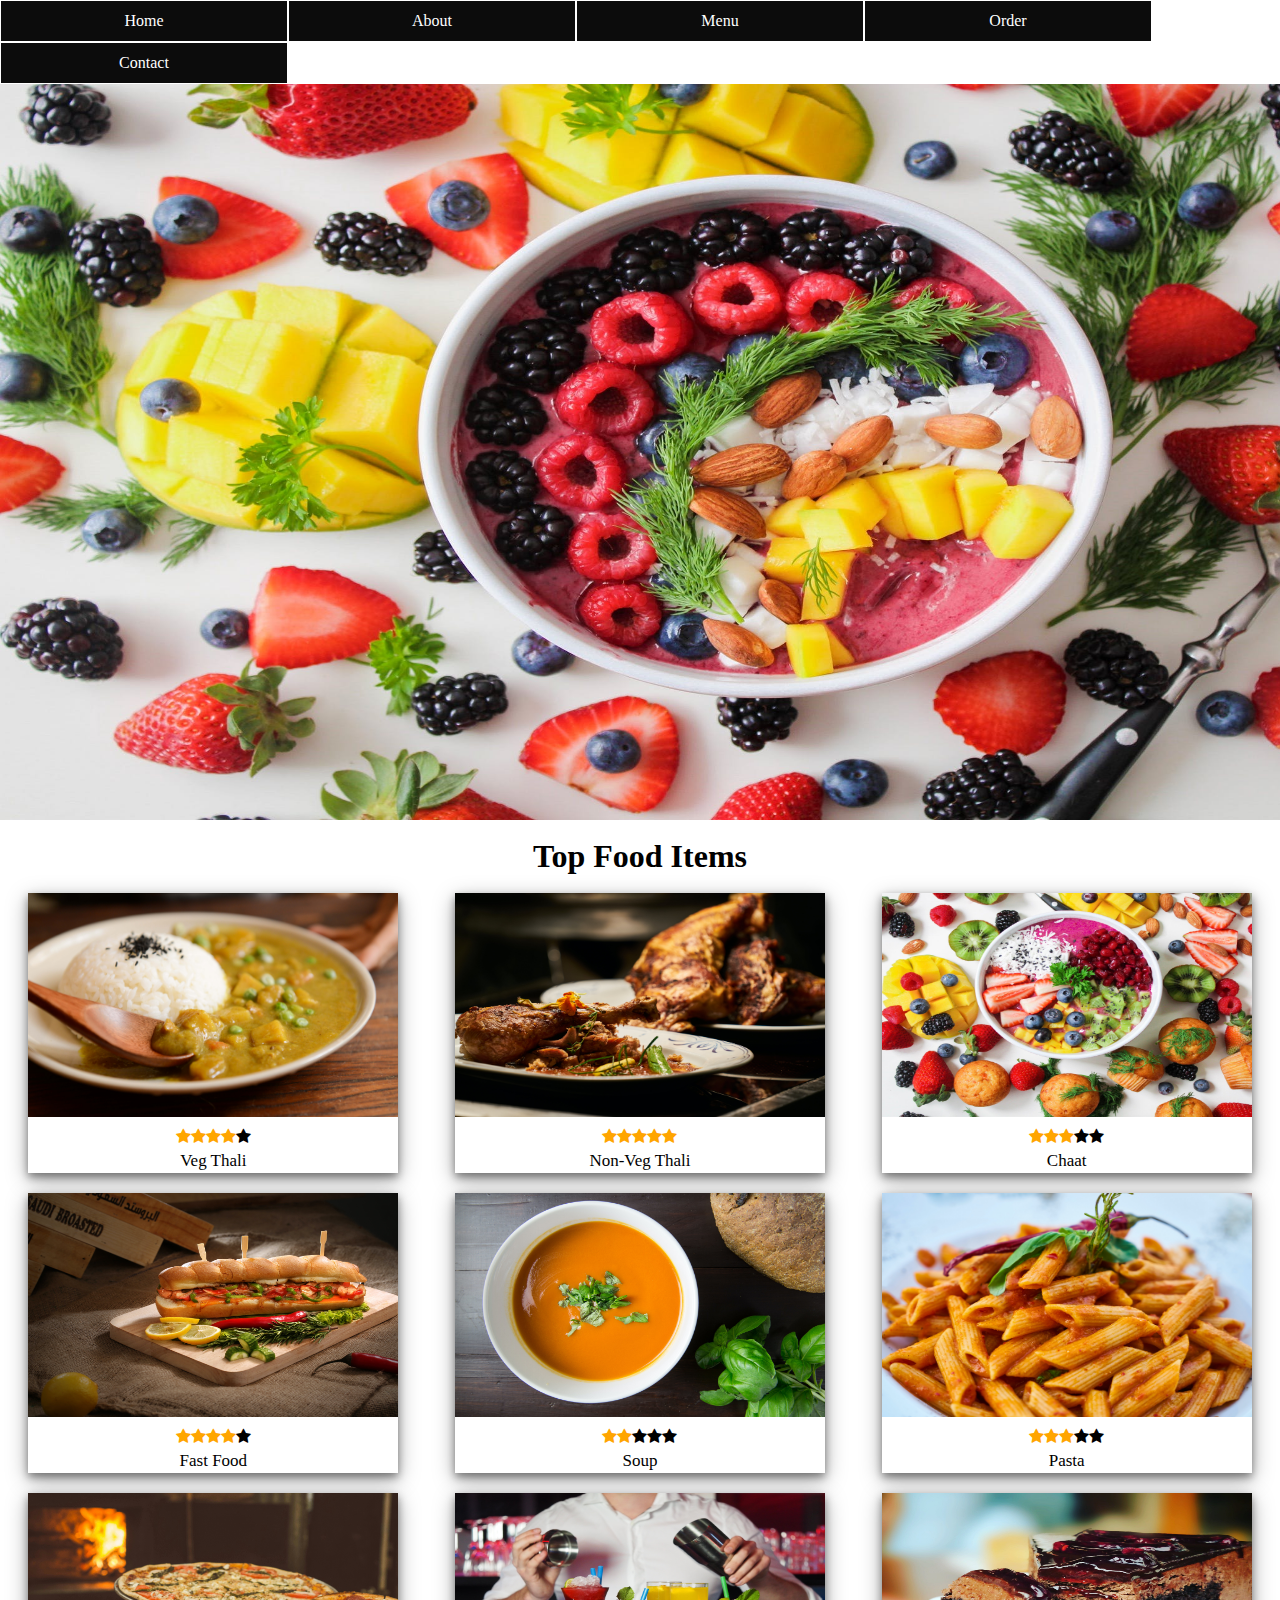
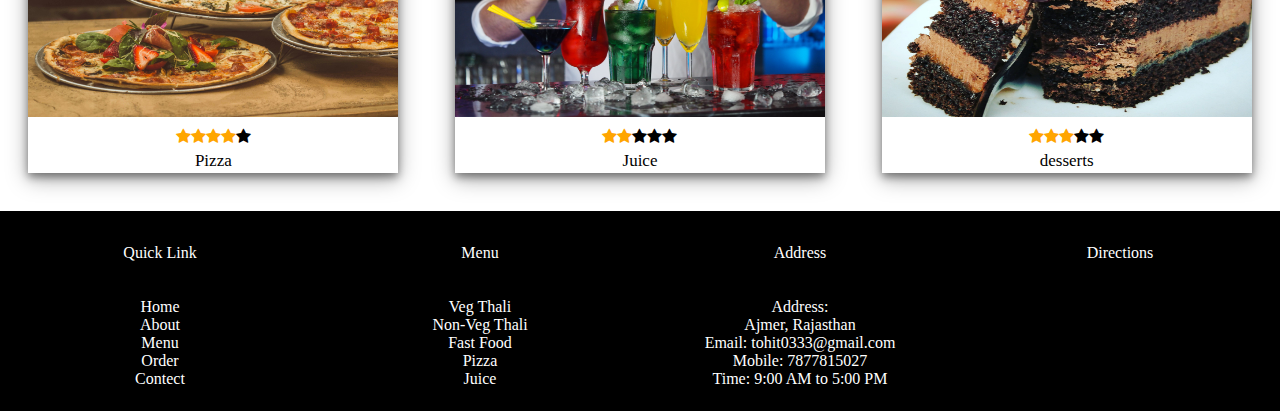
<file: index.html>
<!DOCTYPE html>
<html lang="en">
<head>
    <meta charset="UTF-8">
    <meta name="viewport" content="width=device-width, initial-scale=1.0">
    <title>Flavor Haven Restaurant</title>
    <link rel="stylesheet" type="text/css" href="nav.css">
    <link rel="stylesheet" type="text/css" href="slider.css">
    <link rel="stylesheet" type="text/css" href="top_cat.css">
    <link rel="stylesheet" type="text/css" href="footer.css">
    <link rel="stylesheet" href="https://cdnjs.cloudflare.com/ajax/libs/font-awesome/4.7.0/css/font-awesome.min.css">
    <link rel="icon" href="hoppang.png">

    <script>
        window.onload=function()
        {
            document.getElementById('loader').style.display="none";
            document.getElementById('content').style.display="block";
        }
    </script>
    
    <style>
        #loader{
            border:0px solid red;
            position: absolute;
            margin:auto;
            top: 0;
            bottom: 0;
            left: 0;
            right: 0;
            width: 600px;
            height: 600px;
        }
        #loader img{
            width: 700px;
        }
        #content{
            display: none;
        }
    </style>
</head>
<body>
    <div id="loader">
        <img src="The Salad.gif" alt="">
    </div>

    <div id="content">
<!--code for nav bar-->
    <div id="menu">
        <ul>
            <li><a href="index.html">Home</a></li>
            <li><a href="about.html">About</a></li>
            <li><a href="#">Menu</a>
            <ul>
                <li><a href="vegthali.html">Veg Thali</a></li>
                <li><a href="non-veg.html">Non-Veg Thali</a></li>
                <li><a href="chaat.html">Chaat</a></li>
                <li><a href="fast.html">Fast Food</a></li>
                <li><a href="soup.html">Soup</a></li>
                <li><a href="pasta.html">Pasta</a></li>
            </ul></li>
            <li><a href="order.html">Order</a></li>
            <li><a href="contact.html">Contact</a></li>
        </ul>
    </div>
    <!--code end of nav bar-->

    <!--code for slider-->
    <div id="outerbox">
<div id="sliderbox">
    <img src="4.jpg" alt="no" height="736px" width="1438px">
    <img src="2.jpg" alt="no" height="736px" width="1438px">
    <img src="3.jpg" alt="no" height="736px" width="1438px">
    <img src="1.jpg" alt="no" height="736px" width="1438px">
</div>
    </div>
    <!--code end of slider-->
    <br>
    <h1 align="center">Top Food Items</h1>
    <br>

     <!--code for top cat-->
     <div class="top_cat">
        <div class="top_cat_pro"><img src="7.jpg" alt="">
            <div class="starr">
            <span class="fa fa-star checked"></span>
            <span class="fa fa-star checked"></span>
            <span class="fa fa-star checked"></span>
            <span class="fa fa-star checked"></span>
            <span class="fa fa-star"></span>
        </div>
        <div class="title">
            <p>Veg Thali</p>
        </div>
        </div>
        <div class="top_cat_pro"><img src="6.jpg" alt="">
            <div class="starr">
                <span class="fa fa-star checked"></span>
                <span class="fa fa-star checked"></span>
                <span class="fa fa-star checked"></span>
                <span class="fa fa-star checked"></span>
                <span class="fa fa-star checked"></span>
            </div>
            <div class="title">
                <p>Non-Veg Thali</p>
            </div>
        </div>
        <div class="top_cat_pro"><img src="5.jpg" alt="">
            <div class="starr">
                <span class="fa fa-star checked"></span>
                <span class="fa fa-star checked"></span>
                <span class="fa fa-star checked"></span>
                <span class="fa fa-star"></span>
                <span class="fa fa-star"></span>
            </div>
            <div class="title">
                <p>Chaat</p>
            </div>
        </div>
     </div>

     <div class="top_cat">
        <div class="top_cat_pro"><img src="8.jpg" alt="">
            <div class="starr">
                <span class="fa fa-star checked"></span>
                <span class="fa fa-star checked"></span>
                <span class="fa fa-star checked"></span>
                <span class="fa fa-star checked"></span>
                <span class="fa fa-star"></span>
            </div>
            <div class="title">
                <p>Fast Food</p>
            </div>
        </div>
        <div class="top_cat_pro"><img src="9.jpg" alt="">
            <div class="starr">
                <span class="fa fa-star checked"></span>
                <span class="fa fa-star checked"></span>
                <span class="fa fa-star"></span>
                <span class="fa fa-star"></span>
                <span class="fa fa-star"></span>
            </div>
            <div class="title">
                <p>Soup</p>
            </div>
        </div>
        <div class="top_cat_pro"><img src="10.jpg" alt="">
            <div class="starr">
                <span class="fa fa-star checked"></span>
                <span class="fa fa-star checked"></span>
                <span class="fa fa-star checked"></span>
                <span class="fa fa-star"></span>
                <span class="fa fa-star"></span>
            </div>
            <div class="title">
                <p>Pasta</p>
            </div>
        </div>
     </div>
     <div class="top_cat">
        <div class="top_cat_pro"><img src="11.jpg" alt="">
            <div class="starr">
                <span class="fa fa-star checked"></span>
                <span class="fa fa-star checked"></span>
                <span class="fa fa-star checked"></span>
                <span class="fa fa-star checked"></span>
                <span class="fa fa-star"></span>
            </div>
            <div class="title">
                <p>Pizza</p>
            </div>
        </div>
        <div class="top_cat_pro"><img src="12.jpg" alt="">
            <div class="starr">
                <span class="fa fa-star checked"></span>
                <span class="fa fa-star checked"></span>
                <span class="fa fa-star"></span>
                <span class="fa fa-star"></span>
                <span class="fa fa-star"></span>
            </div>
            <div class="title">
                <p>Juice</p>
            </div>
        </div>
        <div class="top_cat_pro"><img src="13.jpg" alt="">
            <div class="starr">
                <span class="fa fa-star checked"></span>
                <span class="fa fa-star checked"></span>
                <span class="fa fa-star checked"></span>
                <span class="fa fa-star"></span>
                <span class="fa fa-star"></span>
            </div>
            <div class="title">
                <p>desserts</p>
            </div>
        </div>
     </div>
     
      <!--code end of top cat-->
<br>
      <!--code for footer-->
      <div class="footer">
<div class="footerb">
    <br>Quick Link</br>
    <br><br>
    Home <br>
    About <br>
    Menu  <br>
    Order <br>
    Contect <br>
</div>
<div class="footerb">
    <br>Menu</br>
    <br><br>
    Veg Thali <br>
    Non-Veg Thali <br>
    Fast Food  <br>
    Pizza <br>
    Juice <br>
</div>
<div class="footerb">
    <br>Address</br>
    <br><br>
    Address: <br>
    Ajmer, Rajasthan <br>
    Email: tohit0333@gmail.com  <br>
    Mobile: 7877815027 <br>
    Time: 9:00 AM to 5:00 PM <br>
</div>
<div class="footerb">
    <br>Directions</br>
    <br>
    <iframe src="https://www.google.com/maps/embed?pb=!1m18!1m12!1m3!1d57159.85309559326!2d74.59182155144497!3d26.439903449225415!2m3!1f0!2f0!3f0!3m2!1i1024!2i768!4f13.1!3m3!1m2!1s0x396be72ad27bfc13%3A0xb68387500a66a463!2sAjmer%20Lake!5e0!3m2!1sen!2sin!4v1704676545772!5m2!1sen!2sin" width="100%" height="120px" style="border:0;" allowfullscreen="" loading="lazy" referrerpolicy="no-referrer-when-downgrade"></iframe>
</div>
      </div>
      <!--code end of footer-->
    </div>
</body>
</html>
</file>
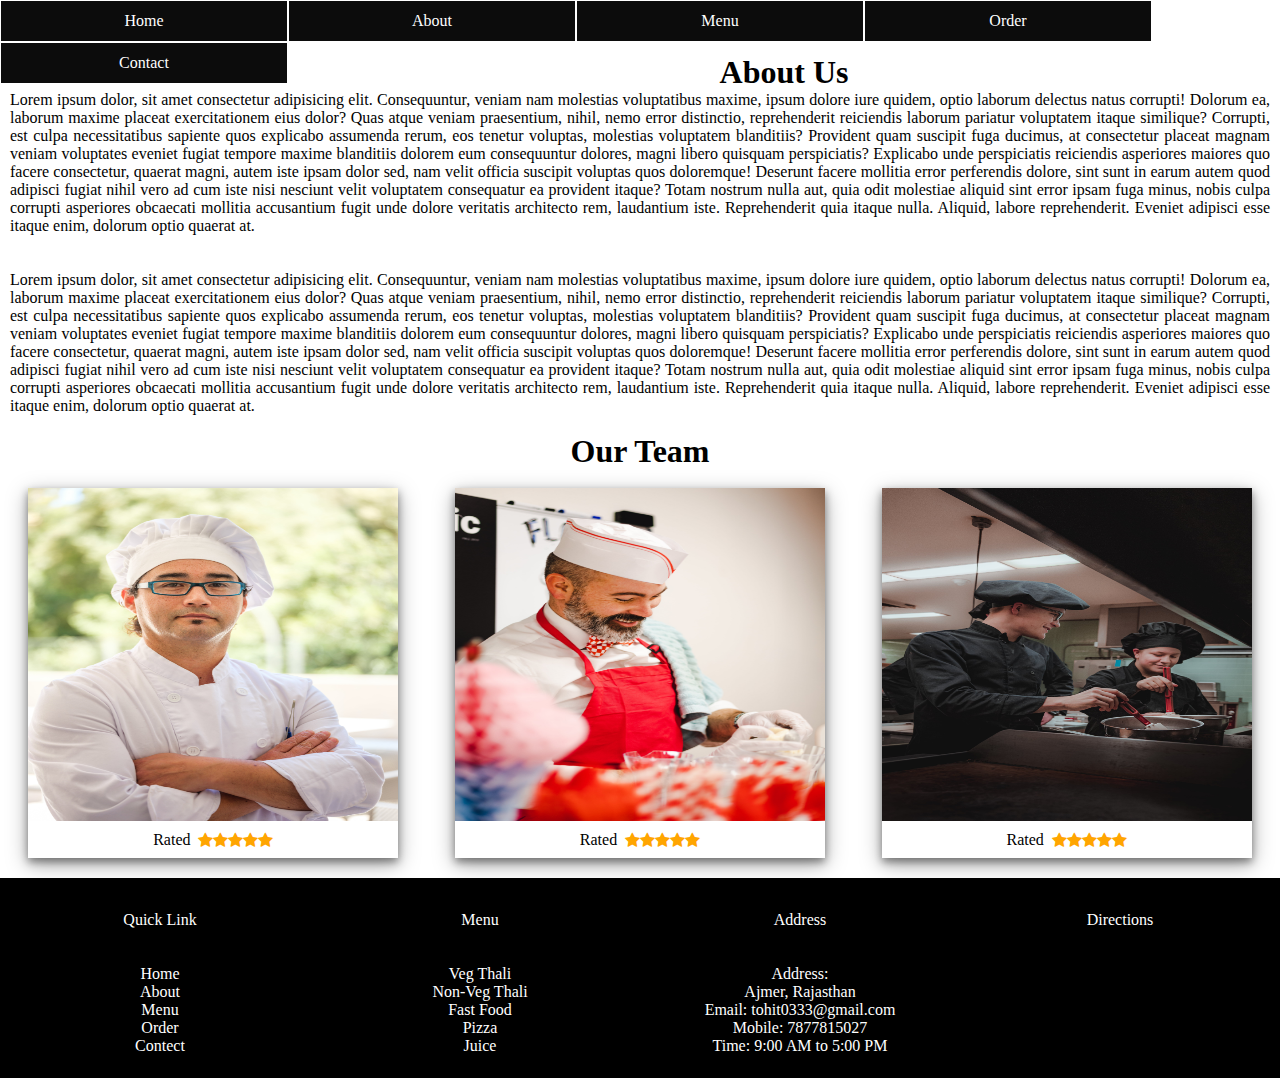
<file: about.html>
<!DOCTYPE html>
<html lang="en">
<head>
    <meta charset="UTF-8">
    <meta name="viewport" content="width=device-width, initial-scale=1.0">
    <title>Flavor Haven Restaurant</title>
    <link rel="stylesheet" type="text/css" href="nav.css">
    <link rel="stylesheet" type="text/css" href="footer.css">
    <link rel="stylesheet" type="text/css" href="about.css">
    <link rel="stylesheet" href="https://cdnjs.cloudflare.com/ajax/libs/font-awesome/4.7.0/css/font-awesome.min.css">
    <link rel="icon" href="hoppang.png">

    <script>
        window.onload=function()
        {
            document.getElementById('loader').style.display="none";
            document.getElementById('content').style.display="block";
        }
    </script>
    <style>
        #loader{
            border:0px solid red;
            position: absolute;
            margin:auto;
            top: 0;
            bottom: 0;
            left: 0;
            right: 0;
            width: 600px;
            height: 600px;
        }
        #loader img{
            width: 700px;
        }
        #content{
            display: none;
        }
    </style>
</head>
<body>
    <div id="loader">
        <img src="The Salad.gif" alt="">
    </div>

    <div id="content">
<!--code for nav bar-->
    <div id="menu">
        <ul>
            <li><a href="index.html">Home</a></li>
            <li><a href="about.html">About</a></li>
            <li><a href="#">Menu</a>
            <ul>
                <li><a href="vegthali.html">Veg Thali</a></li>
                <li><a href="non-veg.html">Non-Veg Thali</a></li>
                <li><a href="chaat.html">Chaat</a></li>
                <li><a href="fast.html">Fast Food</a></li>
                <li><a href="soup.html">Soup</a></li>
                <li><a href="pasta.html">Pasta</a></li>
            </ul></li>
            <li><a href="order.html">Order</a></li>
            <li><a href="contact.html">Contact</a></li>
        </ul>
    </div>
    <!--code end of nav bar-->
<br>
<br>
<br>
    <h1 align="center">About Us</h1>
    <p>Lorem ipsum dolor, sit amet consectetur adipisicing elit. Consequuntur, veniam nam molestias voluptatibus maxime, ipsum dolore iure quidem, optio laborum delectus natus corrupti! Dolorum ea, laborum maxime placeat exercitationem eius dolor? Quas atque veniam praesentium, nihil, nemo error distinctio, reprehenderit reiciendis laborum pariatur voluptatem itaque similique? Corrupti, est culpa necessitatibus sapiente quos explicabo assumenda rerum, eos tenetur voluptas, molestias voluptatem blanditiis? Provident quam suscipit fuga ducimus, at consectetur placeat magnam veniam voluptates eveniet fugiat tempore maxime blanditiis dolorem eum consequuntur dolores, magni libero quisquam perspiciatis? Explicabo unde perspiciatis reiciendis asperiores maiores quo facere consectetur, quaerat magni, autem iste ipsam dolor sed, nam velit officia suscipit voluptas quos doloremque! Deserunt facere mollitia error perferendis dolore, sint sunt in earum autem quod adipisci fugiat nihil vero ad cum iste nisi nesciunt velit voluptatem consequatur ea provident itaque? Totam nostrum nulla aut, quia odit molestiae aliquid sint error ipsam fuga minus, nobis culpa corrupti asperiores obcaecati mollitia accusantium fugit unde dolore veritatis architecto rem, laudantium iste. Reprehenderit quia itaque nulla. Aliquid, labore reprehenderit. Eveniet adipisci esse itaque enim, dolorum optio quaerat at.</p>
    <br>
    <br>
    <p>Lorem ipsum dolor, sit amet consectetur adipisicing elit. Consequuntur, veniam nam molestias voluptatibus maxime, ipsum dolore iure quidem, optio laborum delectus natus corrupti! Dolorum ea, laborum maxime placeat exercitationem eius dolor? Quas atque veniam praesentium, nihil, nemo error distinctio, reprehenderit reiciendis laborum pariatur voluptatem itaque similique? Corrupti, est culpa necessitatibus sapiente quos explicabo assumenda rerum, eos tenetur voluptas, molestias voluptatem blanditiis? Provident quam suscipit fuga ducimus, at consectetur placeat magnam veniam voluptates eveniet fugiat tempore maxime blanditiis dolorem eum consequuntur dolores, magni libero quisquam perspiciatis? Explicabo unde perspiciatis reiciendis asperiores maiores quo facere consectetur, quaerat magni, autem iste ipsam dolor sed, nam velit officia suscipit voluptas quos doloremque! Deserunt facere mollitia error perferendis dolore, sint sunt in earum autem quod adipisci fugiat nihil vero ad cum iste nisi nesciunt velit voluptatem consequatur ea provident itaque? Totam nostrum nulla aut, quia odit molestiae aliquid sint error ipsam fuga minus, nobis culpa corrupti asperiores obcaecati mollitia accusantium fugit unde dolore veritatis architecto rem, laudantium iste. Reprehenderit quia itaque nulla. Aliquid, labore reprehenderit. Eveniet adipisci esse itaque enim, dolorum optio quaerat at.</p>
    <br>

    <h1 align="center">Our Team</h1>
    <br>
    <div class="top_cat">
        <div class="top_cat_pro"><img src="14.jpg" alt="">
            <div class="starr">
                Rated &nbsp;
            <span class="fa fa-star checked"></span>
            <span class="fa fa-star checked"></span>
            <span class="fa fa-star checked"></span>
            <span class="fa fa-star checked"></span>
            <span class="fa fa-star checked"></span>
        </div>
        </div>
        <div class="top_cat_pro"><img src="15.jpg" alt="">
            <div class="starr">
                Rated &nbsp;
                <span class="fa fa-star checked"></span>
                <span class="fa fa-star checked"></span>
                <span class="fa fa-star checked"></span>
                <span class="fa fa-star checked"></span>
                <span class="fa fa-star checked"></span>
            </div>
        </div>
        <div class="top_cat_pro"><img src="16.jpg" alt="">
            <div class="starr">
                Rated &nbsp;
                <span class="fa fa-star checked"></span>
                <span class="fa fa-star checked"></span>
                <span class="fa fa-star checked"></span>
                <span class="fa fa-star checked"></span>
                <span class="fa fa-star checked"></span>
            </div>
        </div>
     </div>
     <!--code for footer-->
     <div class="footer">
        <div class="footerb">
            <br>Quick Link</br>
            <br><br>
            Home <br>
            About <br>
            Menu  <br>
            Order <br>
            Contect <br>
        </div>
        <div class="footerb">
            <br>Menu</br>
            <br><br>
            Veg Thali <br>
            Non-Veg Thali <br>
            Fast Food  <br>
            Pizza <br>
            Juice <br>
        </div>
        <div class="footerb">
            <br>Address</br>
            <br><br>
            Address: <br>
            Ajmer, Rajasthan <br>
            Email: tohit0333@gmail.com  <br>
            Mobile: 7877815027 <br>
            Time: 9:00 AM to 5:00 PM <br>
        </div>
        <div class="footerb">
            <br>Directions</br>
            <br>
            <iframe src="https://www.google.com/maps/embed?pb=!1m18!1m12!1m3!1d57159.85309559326!2d74.59182155144497!3d26.439903449225415!2m3!1f0!2f0!3f0!3m2!1i1024!2i768!4f13.1!3m3!1m2!1s0x396be72ad27bfc13%3A0xb68387500a66a463!2sAjmer%20Lake!5e0!3m2!1sen!2sin!4v1704676545772!5m2!1sen!2sin" width="100%" height="120px" style="border:0;" allowfullscreen="" loading="lazy" referrerpolicy="no-referrer-when-downgrade"></iframe>
        </div>
              </div>
              <!--code end of footer-->
            </div>
</body>
</html>
</file>
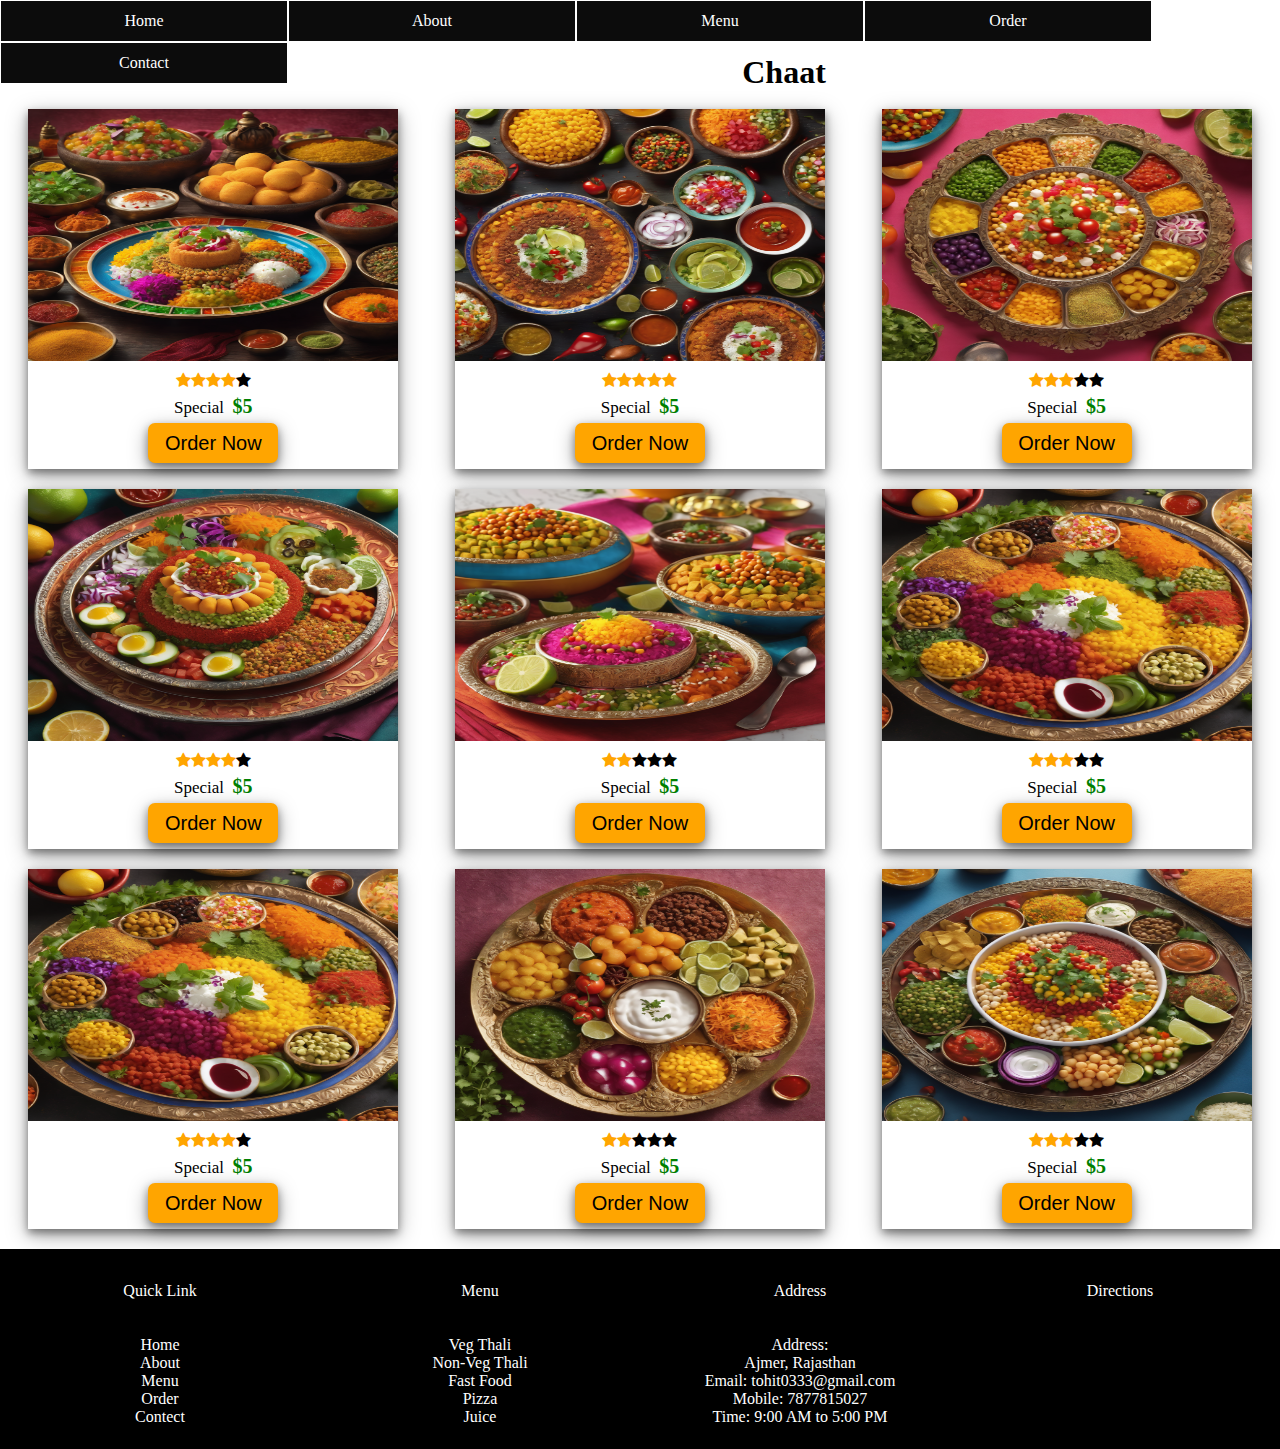
<file: chaat.html>
<!DOCTYPE html>
<html lang="en">
<head>
    <meta charset="UTF-8">
    <meta name="viewport" content="width=device-width, initial-scale=1.0">
    <title>Flavor Haven Restaurant</title>
    <link rel="stylesheet" type="text/css" href="nav.css">
    <link rel="stylesheet" type="text/css" href="footer.css">
    <link rel="stylesheet" type="text/css" href="vegthali.css">
    <link rel="stylesheet" href="https://cdnjs.cloudflare.com/ajax/libs/font-awesome/4.7.0/css/font-awesome.min.css">
    <link rel="icon" href="hoppang.png">

    <script>
        window.onload=function()
        {
            document.getElementById('loader').style.display="none";
            document.getElementById('content').style.display="block";
        }
    </script>
    <style>
        #loader{
            border:0px solid red;
            position: absolute;
            margin:auto;
            top: 0;
            bottom: 0;
            left: 0;
            right: 0;
            width: 600px;
            height: 600px;
        }
        #loader img{
            width: 700px;
        }
        #content{
            display: none;
        }
    </style>
</head>
<body>
    <div id="loader">
        <img src="The Salad.gif" alt="">
    </div>

    <div id="content">
<!--code for nav bar-->
    <div id="menu">
        <ul>
            <li><a href="index.html">Home</a></li>
            <li><a href="about.html">About</a></li>
            <li><a href="#">Menu</a>
            <ul>
                <li><a href="vegthali.html">Veg Thali</a></li>
                <li><a href="non-veg.html">Non-Veg Thali</a></li>
                <li><a href="chaat.html">Chaat</a></li>
                <li><a href="fast.html">Fast Food</a></li>
                <li><a href="soup.html">Soup</a></li>
                <li><a href="pasta.html">Pasta</a></li>
            </ul></li>
            <li><a href="order.html">Order</a></li>
            <li><a href="contact.html">Contact</a></li>
        </ul>
    </div>
    <!--code end of nav bar-->
<br>
<br>
<br>
    <h1 align="center">Chaat</h1>
    <br>
    <div class="top_cat">
        <div class="top_cat_pro"><img src="35.png" alt="">
            <div class="starr">
            <span class="fa fa-star checked"></span>
            <span class="fa fa-star checked"></span>
            <span class="fa fa-star checked"></span>
            <span class="fa fa-star checked"></span>
            <span class="fa fa-star"></span>
        </div>
        <div class="title">
            <p>Special &nbsp;<b>$5</b></p>
        </div>
        <div class="btn">
            <a href="order.html"><input type="button" value="Order Now"></a>
        </div>
        </div>
        <div class="top_cat_pro"><img src="36.png" alt="">
            <div class="starr">
                <span class="fa fa-star checked"></span>
                <span class="fa fa-star checked"></span>
                <span class="fa fa-star checked"></span>
                <span class="fa fa-star checked"></span>
                <span class="fa fa-star checked"></span>
            </div>
            <div class="title">
                <p>Special &nbsp;<b>$5</b></p>
            </div>
            <div class="btn">
                <a href="order.html"><input type="button" value="Order Now"></a>
            </div>
        </div>
        <div class="top_cat_pro"><img src="37.png" alt="">
            <div class="starr">
                <span class="fa fa-star checked"></span>
                <span class="fa fa-star checked"></span>
                <span class="fa fa-star checked"></span>
                <span class="fa fa-star"></span>
                <span class="fa fa-star"></span>
            </div>
            <div class="title">
                <p>Special &nbsp;<b>$5</b></p>
            </div>
            <div class="btn">
                <a href="order.html"><input type="button" value="Order Now"></a>
            </div>
        </div>
     </div>

     <div class="top_cat">
        <div class="top_cat_pro"><img src="38.png" alt="">
            <div class="starr">
                <span class="fa fa-star checked"></span>
                <span class="fa fa-star checked"></span>
                <span class="fa fa-star checked"></span>
                <span class="fa fa-star checked"></span>
                <span class="fa fa-star"></span>
            </div>
            <div class="title">
                <p>Special &nbsp;<b>$5</b></p>
            </div>
            <div class="btn">
                <a href="order.html"><input type="button" value="Order Now"></a>
            </div>
        </div>
        <div class="top_cat_pro"><img src="39.png" alt="">
            <div class="starr">
                <span class="fa fa-star checked"></span>
                <span class="fa fa-star checked"></span>
                <span class="fa fa-star"></span>
                <span class="fa fa-star"></span>
                <span class="fa fa-star"></span>
            </div>
            <div class="title">
                <p>Special &nbsp;<b>$5</b></p>
            </div>
            <div class="btn">
                <a href="order.html"><input type="button" value="Order Now"></a>
            </div>
        </div>
        <div class="top_cat_pro"><img src="40.png" alt="">
            <div class="starr">
                <span class="fa fa-star checked"></span>
                <span class="fa fa-star checked"></span>
                <span class="fa fa-star checked"></span>
                <span class="fa fa-star"></span>
                <span class="fa fa-star"></span>
            </div>
            <div class="title">
                <p>Special &nbsp;<b>$5</b></p>
            </div>
            <div class="btn">
                <a href="order.html"><input type="button" value="Order Now"></a>
            </div>
        </div>
     </div>
     <div class="top_cat">
        <div class="top_cat_pro"><img src="40.png" alt="">
            <div class="starr">
                <span class="fa fa-star checked"></span>
                <span class="fa fa-star checked"></span>
                <span class="fa fa-star checked"></span>
                <span class="fa fa-star checked"></span>
                <span class="fa fa-star"></span>
            </div>
            <div class="title">
                <p>Special &nbsp;<b>$5</b></p>
            </div>
            <div class="btn">
                <a href="order.html"><input type="button" value="Order Now"></a>
            </div>
        </div>
        <div class="top_cat_pro"><img src="41.png" alt="">
            <div class="starr">
                <span class="fa fa-star checked"></span>
                <span class="fa fa-star checked"></span>
                <span class="fa fa-star"></span>
                <span class="fa fa-star"></span>
                <span class="fa fa-star"></span>
            </div>
            <div class="title">
                <p>Special &nbsp;<b>$5</b></p>
            </div>
            <div class="btn">
                <a href="order.html"><input type="button" value="Order Now"></a>
            </div>
        </div>
        <div class="top_cat_pro"><img src="42.png" alt="">
            <div class="starr">
                <span class="fa fa-star checked"></span>
                <span class="fa fa-star checked"></span>
                <span class="fa fa-star checked"></span>
                <span class="fa fa-star"></span>
                <span class="fa fa-star"></span>
            </div>
            <div class="title">
                <p>Special &nbsp;<b>$5</b></p>
            </div>
            <div class="btn">
                <a href="order.html"><input type="button" value="Order Now"></a>
            </div>
        </div>
     </div>
    <!--code for footer-->
     <div class="footer">
        <div class="footerb">
            <br>Quick Link</br>
            <br><br>
            Home <br>
            About <br>
            Menu  <br>
            Order <br>
            Contect <br>
        </div>
        <div class="footerb">
            <br>Menu</br>
            <br><br>
            Veg Thali <br>
            Non-Veg Thali <br>
            Fast Food  <br>
            Pizza <br>
            Juice <br>
        </div>
        <div class="footerb">
            <br>Address</br>
            <br><br>
            Address: <br>
            Ajmer, Rajasthan <br>
            Email: tohit0333@gmail.com  <br>
            Mobile: 7877815027 <br>
            Time: 9:00 AM to 5:00 PM <br>
        </div>
        <div class="footerb">
            <br>Directions</br>
            <br>
            <iframe src="https://www.google.com/maps/embed?pb=!1m18!1m12!1m3!1d57159.85309559326!2d74.59182155144497!3d26.439903449225415!2m3!1f0!2f0!3f0!3m2!1i1024!2i768!4f13.1!3m3!1m2!1s0x396be72ad27bfc13%3A0xb68387500a66a463!2sAjmer%20Lake!5e0!3m2!1sen!2sin!4v1704676545772!5m2!1sen!2sin" width="100%" height="120px" style="border:0;" allowfullscreen="" loading="lazy" referrerpolicy="no-referrer-when-downgrade"></iframe>
        </div>
              </div>
              <!--code end of footer-->
            </div>
</body>
</html>
</file>
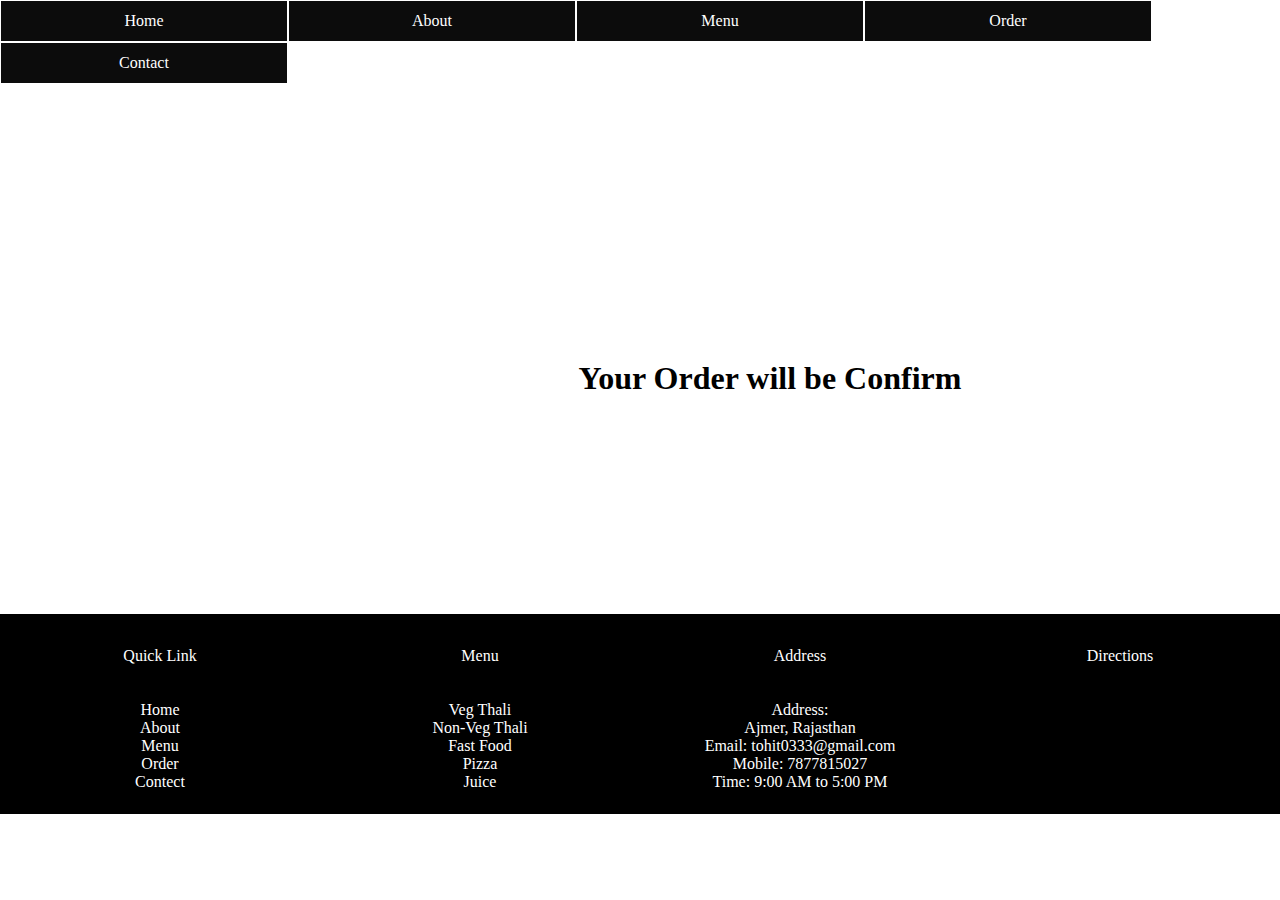
<file: conferm.html>
<!DOCTYPE html>
<html lang="en">
<head>
    <meta charset="UTF-8">
    <meta name="viewport" content="width=device-width, initial-scale=1.0">
    <title>Flavor Haven Restaurant</title>
    <link rel="stylesheet" type="text/css" href="nav.css">
    <link rel="stylesheet" type="text/css" href="conferm.css">
    <link rel="stylesheet" type="text/css" href="footer.css">
    <link rel="stylesheet" type="text/css" href="contact.css">
    <link rel="stylesheet" type="text/css" href="order1.css">
    <link rel="stylesheet" href="https://cdnjs.cloudflare.com/ajax/libs/font-awesome/4.7.0/css/font-awesome.min.css">
    <link rel="icon" href="hoppang.png">

    <script>
        window.onload=function()
        {
            document.getElementById('loader').style.display="none";
            document.getElementById('content').style.display="block";
        }
    </script>
    <style>
        #loader{
            border:0px solid red;
            position: absolute;
            margin:auto;
            top: 0;
            bottom: 0;
            left: 0;
            right: 0;
            width: 600px;
            height: 600px;
        }
        #loader img{
            width: 700px;
        }
        #content{
            display: none;
        }
    </style>
</head>
<body>
    <div id="loader">
        <img src="The Salad.gif" alt="">
    </div>

    <div id="content">
<!--code for nav bar-->
    <div id="menu">
        <ul>
            <li><a href="index.html">Home</a></li>
            <li><a href="about.html">About</a></li>
            <li><a href="#">Menu</a>
            <ul>
                <li><a href="vegthali.html">Veg Thali</a></li>
                <li><a href="non-veg.html">Non-Veg Thali</a></li>
                <li><a href="chaat.html">Chaat</a></li>
                <li><a href="fast.html">Fast Food</a></li>
                <li><a href="soup.html">Soup</a></li>
                <li><a href="pasta.html">Pasta</a></li>
            </ul></li>
            <li><a href="order.html">Order</a></li>
            <li><a href="contact.html">Contact</a></li>
        </ul>
    </div>
    <!--code end of nav bar-->

   <br><br><br><br><br><br><br><br><br><br><br><br><br><br><br><br><br><br><br><br>
   <div class="you">
    <h1>Your Order will be Confirm</h1>
   </div>
<br><br><br><br><br><br><br><br><br><br><br><br><br>
      <!--code for footer-->
      <div class="footer">
<div class="footerb">
    <br>Quick Link</br>
    <br><br>
    Home <br>
    About <br>
    Menu  <br>
    Order <br>
    Contect <br>
</div>
<div class="footerb">
    <br>Menu</br>
    <br><br>
    Veg Thali <br>
    Non-Veg Thali <br>
    Fast Food  <br>
    Pizza <br>
    Juice <br>
</div>
<div class="footerb">
    <br>Address</br>
    <br><br>
    Address: <br>
    Ajmer, Rajasthan <br>
    Email: tohit0333@gmail.com  <br>
    Mobile: 7877815027 <br>
    Time: 9:00 AM to 5:00 PM <br>
</div>
<div class="footerb">
    <br>Directions</br>
    <br>
    <iframe src="https://www.google.com/maps/embed?pb=!1m18!1m12!1m3!1d57159.85309559326!2d74.59182155144497!3d26.439903449225415!2m3!1f0!2f0!3f0!3m2!1i1024!2i768!4f13.1!3m3!1m2!1s0x396be72ad27bfc13%3A0xb68387500a66a463!2sAjmer%20Lake!5e0!3m2!1sen!2sin!4v1704676545772!5m2!1sen!2sin" width="100%" height="120px" style="border:0;" allowfullscreen="" loading="lazy" referrerpolicy="no-referrer-when-downgrade"></iframe>
</div>
      </div>
      <!--code end of footer-->
    </div>
</body>
</html>
</file>
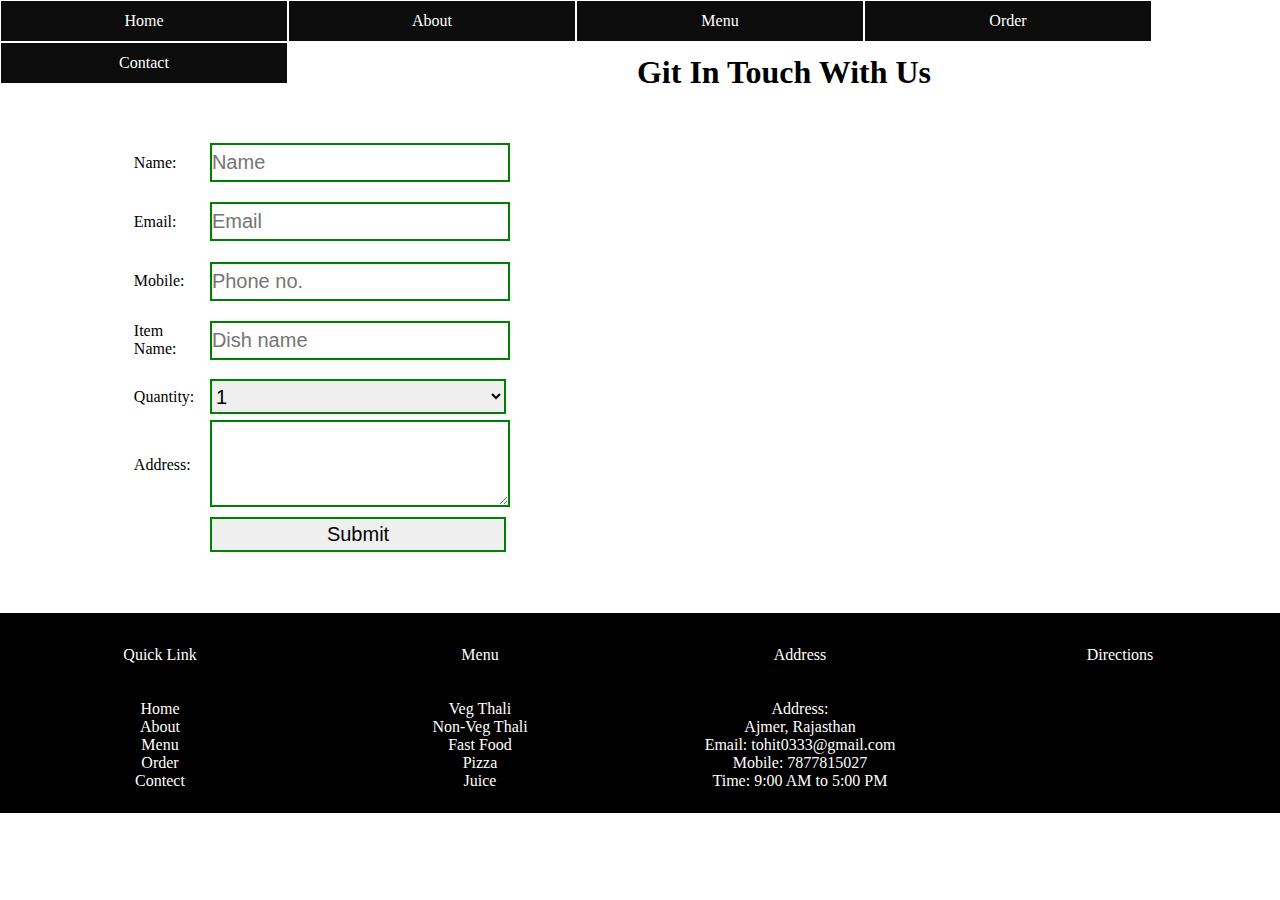
<file: contact.html>
<!DOCTYPE html>
<html lang="en">
<head>
    <meta charset="UTF-8">
    <meta name="viewport" content="width=device-width, initial-scale=1.0">
    <title>Flavor Haven Restaurant</title>
    <link rel="stylesheet" type="text/css" href="nav.css">
    <link rel="stylesheet" type="text/css" href="footer.css">
    <link rel="stylesheet" type="text/css" href="contact.css">
    <link rel="stylesheet" type="text/css" href="order1.css">
    <link rel="stylesheet" href="https://cdnjs.cloudflare.com/ajax/libs/font-awesome/4.7.0/css/font-awesome.min.css">
    <link rel="icon" href="hoppang.png">

    <script>
        window.onload=function()
        {
            document.getElementById('loader').style.display="none";
            document.getElementById('content').style.display="block";
        }
    </script>
    <style>
        #loader{
            border:0px solid red;
            position: absolute;
            margin:auto;
            top: 0;
            bottom: 0;
            left: 0;
            right: 0;
            width: 600px;
            height: 600px;
        }
        #loader img{
            width: 700px;
        }
        #content{
            display: none;
        }
    </style>
</head>
<body>
    <div id="loader">
        <img src="The Salad.gif" alt="">
    </div>

    <div id="content">
<!--code for nav bar-->
    <div id="menu">
        <ul>
            <li><a href="index.html">Home</a></li>
            <li><a href="about.html">About</a></li>
            <li><a href="#">Menu</a>
            <ul>
                <li><a href="vegthali.html">Veg Thali</a></li>
                <li><a href="non-veg.html">Non-Veg Thali</a></li>
                <li><a href="chaat.html">Chaat</a></li>
                <li><a href="fast.html">Fast Food</a></li>
                <li><a href="soup.html">Soup</a></li>
                <li><a href="pasta.html">Pasta</a></li>
            </ul></li>
            <li><a href="order.html">Order</a></li>
            <li><a href="contact.html">Contact</a></li>
        </ul>
    </div>
    <!--code end of nav bar-->

   <br><br><br>
   <h1 align="center">Git In Touch With Us</h1>
   <br><br>
   <div class="contact">
    <div class="contact_content">
        <div>
            <form>
                <center>
            <table width="60%">
                <tr>
                    <td width="20%">Name:</td>
                    <td width="80%"><input type="text" placeholder="Name" ></td></tr>
                    <td>Email:</td>
                    <td><input type="text" placeholder="Email"></td></tr>
                    <td>Mobile:</td>
                    <td><input type="text" placeholder="Phone no."></td></tr>
                    <tr><td>Item Name:</td>
                    <td><input type="text" placeholder="Dish name"></td></tr>
                    <tr><td>Quantity:</td>
                        <td>
                            <select>
                                <option>1</option>
                                <option>2</option>
                                <option>3</option>
                                <option>4</option>
                                <option>5</option>
                                <option>6</option>
                                <option>7</option>
                                <option>8</option>
                            </select>
                        </td>
                    </tr>
                    <tr><td>Address:</td>
                        <td><textarea></textarea></td>
                    </tr>
                    <tr><td></td>
                        <td><a href="conferm.html"><input type="button" value="Submit"></a></td></tr>
            </table>
            </center>
        </form>
           </div>
    </div>
    <div class="contact_content">
        <iframe src="https://www.google.com/maps/embed?pb=!1m18!1m12!1m3!1d28573.132380231986!2d74.5888291743164!3d26.467280999999993!2m3!1f0!2f0!3f0!3m2!1i1024!2i768!4f13.1!3m3!1m2!1s0x396be72ad27bfc13%3A0xb68387500a66a463!2sAjmer%20Lake!5e0!3m2!1sen!2sin!4v1704706601760!5m2!1sen!2sin" width="100%" height="420px" style="border:0;" allowfullscreen="" loading="lazy" referrerpolicy="no-referrer-when-downgrade"></iframe>
    </div>
   </div>
<br><br>
      <!--code for footer-->
      <div class="footer">
<div class="footerb">
    <br>Quick Link</br>
    <br><br>
    Home <br>
    About <br>
    Menu  <br>
    Order <br>
    Contect <br>
</div>
<div class="footerb">
    <br>Menu</br>
    <br><br>
    Veg Thali <br>
    Non-Veg Thali <br>
    Fast Food  <br>
    Pizza <br>
    Juice <br>
</div>
<div class="footerb">
    <br>Address</br>
    <br><br>
    Address: <br>
    Ajmer, Rajasthan <br>
    Email: tohit0333@gmail.com  <br>
    Mobile: 7877815027 <br>
    Time: 9:00 AM to 5:00 PM <br>
</div>
<div class="footerb">
    <br>Directions</br>
    <br>
    <iframe src="https://www.google.com/maps/embed?pb=!1m18!1m12!1m3!1d57159.85309559326!2d74.59182155144497!3d26.439903449225415!2m3!1f0!2f0!3f0!3m2!1i1024!2i768!4f13.1!3m3!1m2!1s0x396be72ad27bfc13%3A0xb68387500a66a463!2sAjmer%20Lake!5e0!3m2!1sen!2sin!4v1704676545772!5m2!1sen!2sin" width="100%" height="120px" style="border:0;" allowfullscreen="" loading="lazy" referrerpolicy="no-referrer-when-downgrade"></iframe>
</div>
      </div>
      <!--code end of footer-->
    </div>
</body>
</html>
</file>
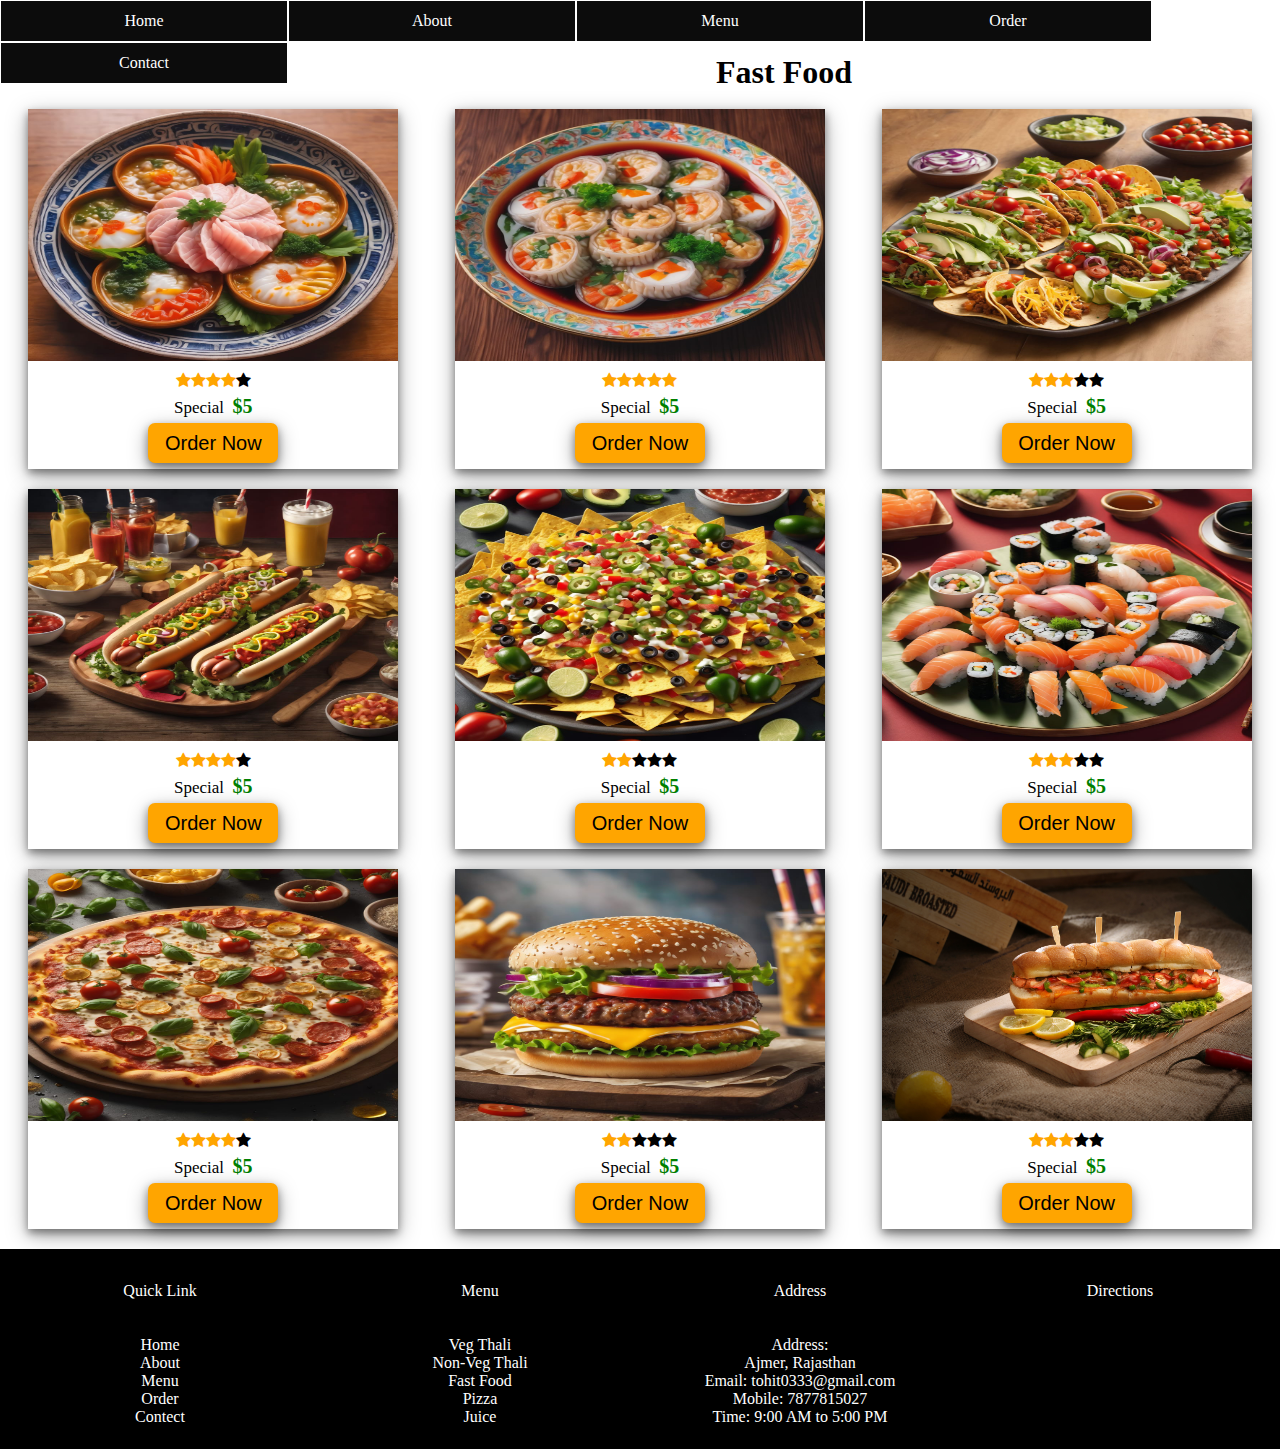
<file: fast.html>
<!DOCTYPE html>
<html lang="en">
<head>
    <meta charset="UTF-8">
    <meta name="viewport" content="width=device-width, initial-scale=1.0">
    <title>Flavor Haven Restaurant</title>
    <link rel="stylesheet" type="text/css" href="nav.css">
    <link rel="stylesheet" type="text/css" href="footer.css">
    <link rel="stylesheet" type="text/css" href="vegthali.css">
    <link rel="stylesheet" href="https://cdnjs.cloudflare.com/ajax/libs/font-awesome/4.7.0/css/font-awesome.min.css">
    <link rel="icon" href="hoppang.png">

    <script>
        window.onload=function()
        {
            document.getElementById('loader').style.display="none";
            document.getElementById('content').style.display="block";
        }
    </script>
    <style>
        #loader{
            border:0px solid red;
            position: absolute;
            margin:auto;
            top: 0;
            bottom: 0;
            left: 0;
            right: 0;
            width: 600px;
            height: 600px;
        }
        #loader img{
            width: 700px;
        }
        #content{
            display: none;
        }
    </style>
</head>
<body>
    <div id="loader">
        <img src="The Salad.gif" alt="">
    </div>

    <div id="content">
<!--code for nav bar-->
    <div id="menu">
        <ul>
            <li><a href="index.html">Home</a></li>
            <li><a href="about.html">About</a></li>
            <li><a href="#">Menu</a>
            <ul>
                <li><a href="vegthali.html">Veg Thali</a></li>
                <li><a href="non-veg.html">Non-Veg Thali</a></li>
                <li><a href="chaat.html">Chaat</a></li>
                <li><a href="fast.html">Fast Food</a></li>
                <li><a href="soup.html">Soup</a></li>
                <li><a href="pasta.html">Pasta</a></li>
            </ul></li>
            <li><a href="order.html">Order</a></li>
            <li><a href="contact.html">Contact</a></li>
        </ul>
    </div>
    <!--code end of nav bar-->
<br>
<br>
<br>
    <h1 align="center">Fast Food</h1>
    <br>
    <div class="top_cat">
        <div class="top_cat_pro"><img src="62.jpeg" alt="">
            <div class="starr">
            <span class="fa fa-star checked"></span>
            <span class="fa fa-star checked"></span>
            <span class="fa fa-star checked"></span>
            <span class="fa fa-star checked"></span>
            <span class="fa fa-star"></span>
        </div>
        <div class="title">
            <p>Special &nbsp;<b>$5</b></p>
        </div>
        <div class="btn">
            <a href="order.html"><input type="button" value="Order Now"></a>
        </div>
        </div>
        <div class="top_cat_pro"><img src="63.jpeg" alt="">
            <div class="starr">
                <span class="fa fa-star checked"></span>
                <span class="fa fa-star checked"></span>
                <span class="fa fa-star checked"></span>
                <span class="fa fa-star checked"></span>
                <span class="fa fa-star checked"></span>
            </div>
            <div class="title">
                <p>Special &nbsp;<b>$5</b></p>
            </div>
            <div class="btn">
                <a href="order.html"><input type="button" value="Order Now"></a>
            </div>
        </div>
        <div class="top_cat_pro"><img src="64.jpeg" alt="">
            <div class="starr">
                <span class="fa fa-star checked"></span>
                <span class="fa fa-star checked"></span>
                <span class="fa fa-star checked"></span>
                <span class="fa fa-star"></span>
                <span class="fa fa-star"></span>
            </div>
            <div class="title">
                <p>Special &nbsp;<b>$5</b></p>
            </div>
            <div class="btn">
                <a href="order.html"><input type="button" value="Order Now"></a>
            </div>
        </div>
     </div>

     <div class="top_cat">
        <div class="top_cat_pro"><img src="65.jpeg" alt="">
            <div class="starr">
                <span class="fa fa-star checked"></span>
                <span class="fa fa-star checked"></span>
                <span class="fa fa-star checked"></span>
                <span class="fa fa-star checked"></span>
                <span class="fa fa-star"></span>
            </div>
            <div class="title">
                <p>Special &nbsp;<b>$5</b></p>
            </div>
            <div class="btn">
                <a href="order.html"><input type="button" value="Order Now"></a>
            </div>
        </div>
        <div class="top_cat_pro"><img src="66.jpeg" alt="">
            <div class="starr">
                <span class="fa fa-star checked"></span>
                <span class="fa fa-star checked"></span>
                <span class="fa fa-star"></span>
                <span class="fa fa-star"></span>
                <span class="fa fa-star"></span>
            </div>
            <div class="title">
                <p>Special &nbsp;<b>$5</b></p>
            </div>
            <div class="btn">
                <a href="order.html"><input type="button" value="Order Now"></a>
            </div>
        </div>
        <div class="top_cat_pro"><img src="67.jpeg" alt="">
            <div class="starr">
                <span class="fa fa-star checked"></span>
                <span class="fa fa-star checked"></span>
                <span class="fa fa-star checked"></span>
                <span class="fa fa-star"></span>
                <span class="fa fa-star"></span>
            </div>
            <div class="title">
                <p>Special &nbsp;<b>$5</b></p>
            </div>
            <div class="btn">
                <a href="order.html"><input type="button" value="Order Now"></a>
            </div>
        </div>
     </div>
     <div class="top_cat">
        <div class="top_cat_pro"><img src="68.jpeg" alt="">
            <div class="starr">
                <span class="fa fa-star checked"></span>
                <span class="fa fa-star checked"></span>
                <span class="fa fa-star checked"></span>
                <span class="fa fa-star checked"></span>
                <span class="fa fa-star"></span>
            </div>
            <div class="title">
                <p>Special &nbsp;<b>$5</b></p>
            </div>
            <div class="btn">
                <a href="order.html"><input type="button" value="Order Now"></a>
            </div>
        </div>
        <div class="top_cat_pro"><img src="69.jpeg" alt="">
            <div class="starr">
                <span class="fa fa-star checked"></span>
                <span class="fa fa-star checked"></span>
                <span class="fa fa-star"></span>
                <span class="fa fa-star"></span>
                <span class="fa fa-star"></span>
            </div>
            <div class="title">
                <p>Special &nbsp;<b>$5</b></p>
            </div>
            <div class="btn">
                <a href="order.html"><input type="button" value="Order Now"></a>
            </div>
        </div>
        <div class="top_cat_pro"><img src="8.jpg" alt="">
            <div class="starr">
                <span class="fa fa-star checked"></span>
                <span class="fa fa-star checked"></span>
                <span class="fa fa-star checked"></span>
                <span class="fa fa-star"></span>
                <span class="fa fa-star"></span>
            </div>
            <div class="title">
                <p>Special &nbsp;<b>$5</b></p>
            </div>
            <div class="btn">
                <a href="order.html"><input type="button" value="Order Now"></a>
            </div>
        </div>
     </div>
    <!--code for footer-->
     <div class="footer">
        <div class="footerb">
            <br>Quick Link</br>
            <br><br>
            Home <br>
            About <br>
            Menu  <br>
            Order <br>
            Contect <br>
        </div>
        <div class="footerb">
            <br>Menu</br>
            <br><br>
            Veg Thali <br>
            Non-Veg Thali <br>
            Fast Food  <br>
            Pizza <br>
            Juice <br>
        </div>
        <div class="footerb">
            <br>Address</br>
            <br><br>
            Address: <br>
            Ajmer, Rajasthan <br>
            Email: tohit0333@gmail.com  <br>
            Mobile: 7877815027 <br>
            Time: 9:00 AM to 5:00 PM <br>
        </div>
        <div class="footerb">
            <br>Directions</br>
            <br>
            <iframe src="https://www.google.com/maps/embed?pb=!1m18!1m12!1m3!1d57159.85309559326!2d74.59182155144497!3d26.439903449225415!2m3!1f0!2f0!3f0!3m2!1i1024!2i768!4f13.1!3m3!1m2!1s0x396be72ad27bfc13%3A0xb68387500a66a463!2sAjmer%20Lake!5e0!3m2!1sen!2sin!4v1704676545772!5m2!1sen!2sin" width="100%" height="120px" style="border:0;" allowfullscreen="" loading="lazy" referrerpolicy="no-referrer-when-downgrade"></iframe>
        </div>
              </div>
              <!--code end of footer-->
            </div>
</body>
</html>
</file>
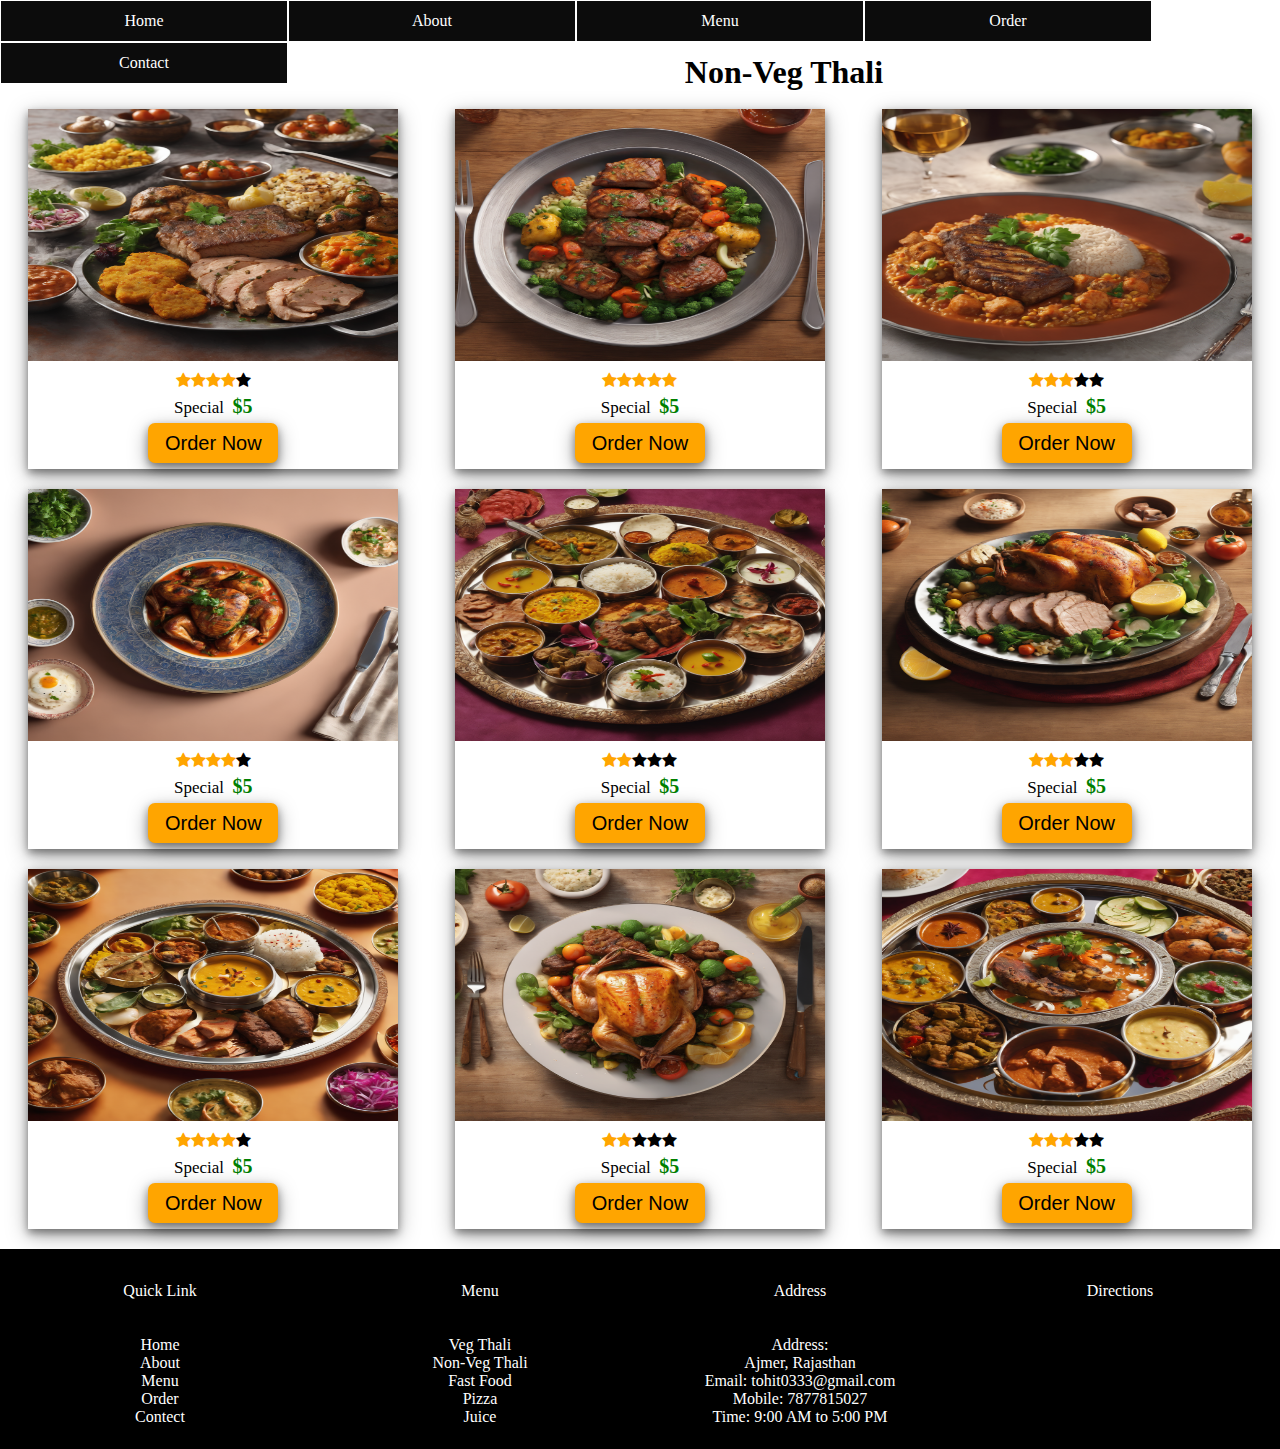
<file: non-veg.html>
<!DOCTYPE html>
<html lang="en">
<head>
    <meta charset="UTF-8">
    <meta name="viewport" content="width=device-width, initial-scale=1.0">
    <title>Flavor Haven Restaurant</title>
    <link rel="stylesheet" type="text/css" href="nav.css">
    <link rel="stylesheet" type="text/css" href="footer.css">
    <link rel="stylesheet" type="text/css" href="vegthali.css">
    <link rel="stylesheet" href="https://cdnjs.cloudflare.com/ajax/libs/font-awesome/4.7.0/css/font-awesome.min.css">
    <link rel="icon" href="hoppang.png">

    <script>
        window.onload=function()
        {
            document.getElementById('loader').style.display="none";
            document.getElementById('content').style.display="block";
        }
    </script>
    <style>
        #loader{
            border:0px solid red;
            position: absolute;
            margin:auto;
            top: 0;
            bottom: 0;
            left: 0;
            right: 0;
            width: 600px;
            height: 600px;
        }
        #loader img{
            width: 700px;
        }
        #content{
            display: none;
        }
    </style>
</head>
<body>
    <div id="loader">
        <img src="The Salad.gif" alt="">
    </div>

    <div id="content">
<!--code for nav bar-->
    <div id="menu">
        <ul>
            <li><a href="index.html">Home</a></li>
            <li><a href="about.html">About</a></li>
            <li><a href="#">Menu</a>
            <ul>
                <li><a href="vegthali.html">Veg Thali</a></li>
                <li><a href="non-veg.html">Non-Veg Thali</a></li>
                <li><a href="chaat.html">Chaat</a></li>
                <li><a href="fast.html">Fast Food</a></li>
                <li><a href="soup.html">Soup</a></li>
                <li><a href="pasta.html">Pasta</a></li>
            </ul></li>
            <li><a href="order.html">Order</a></li>
            <li><a href="contact.html">Contact</a></li>
        </ul>
    </div>
    <!--code end of nav bar-->
<br>
<br>
<br>
    <h1 align="center">Non-Veg Thali</h1>
    <br>
    <div class="top_cat">
        <div class="top_cat_pro"><img src="23.png" alt="">
            <div class="starr">
            <span class="fa fa-star checked"></span>
            <span class="fa fa-star checked"></span>
            <span class="fa fa-star checked"></span>
            <span class="fa fa-star checked"></span>
            <span class="fa fa-star"></span>
        </div>
        <div class="title">
            <p>Special &nbsp;<b>$5</b></p>
        </div>
        <div class="btn">
            <a href="order.html"><input type="button" value="Order Now"></a>
        </div>
        </div>
        <div class="top_cat_pro"><img src="24.png" alt="">
            <div class="starr">
                <span class="fa fa-star checked"></span>
                <span class="fa fa-star checked"></span>
                <span class="fa fa-star checked"></span>
                <span class="fa fa-star checked"></span>
                <span class="fa fa-star checked"></span>
            </div>
            <div class="title">
                <p>Special &nbsp;<b>$5</b></p>
            </div>
            <div class="btn">
                <a href="order.html"><input type="button" value="Order Now"></a>
            </div>
        </div>
        <div class="top_cat_pro"><img src="25.png" alt="">
            <div class="starr">
                <span class="fa fa-star checked"></span>
                <span class="fa fa-star checked"></span>
                <span class="fa fa-star checked"></span>
                <span class="fa fa-star"></span>
                <span class="fa fa-star"></span>
            </div>
            <div class="title">
                <p>Special &nbsp;<b>$5</b></p>
            </div>
            <div class="btn">
                <a href="order.html"><input type="button" value="Order Now"></a>
            </div>
        </div>
     </div>

     <div class="top_cat">
        <div class="top_cat_pro"><img src="26.png" alt="">
            <div class="starr">
                <span class="fa fa-star checked"></span>
                <span class="fa fa-star checked"></span>
                <span class="fa fa-star checked"></span>
                <span class="fa fa-star checked"></span>
                <span class="fa fa-star"></span>
            </div>
            <div class="title">
                <p>Special &nbsp;<b>$5</b></p>
            </div>
            <div class="btn">
                <a href="order.html"><input type="button" value="Order Now"></a>
            </div>
        </div>
        <div class="top_cat_pro"><img src="33.png" alt="">
            <div class="starr">
                <span class="fa fa-star checked"></span>
                <span class="fa fa-star checked"></span>
                <span class="fa fa-star"></span>
                <span class="fa fa-star"></span>
                <span class="fa fa-star"></span>
            </div>
            <div class="title">
                <p>Special &nbsp;<b>$5</b></p>
            </div>
            <div class="btn">
                <a href="order.html"><input type="button" value="Order Now"></a>
            </div>
        </div>
        <div class="top_cat_pro"><img src="28.png" alt="">
            <div class="starr">
                <span class="fa fa-star checked"></span>
                <span class="fa fa-star checked"></span>
                <span class="fa fa-star checked"></span>
                <span class="fa fa-star"></span>
                <span class="fa fa-star"></span>
            </div>
            <div class="title">
                <p>Special &nbsp;<b>$5</b></p>
            </div>
            <div class="btn">
                <a href="order.html"><input type="button" value="Order Now"></a>
            </div>
        </div>
     </div>
     <div class="top_cat">
        <div class="top_cat_pro"><img src="32.png" alt="">
            <div class="starr">
                <span class="fa fa-star checked"></span>
                <span class="fa fa-star checked"></span>
                <span class="fa fa-star checked"></span>
                <span class="fa fa-star checked"></span>
                <span class="fa fa-star"></span>
            </div>
            <div class="title">
                <p>Special &nbsp;<b>$5</b></p>
            </div>
            <div class="btn">
                <a href="order.html"><input type="button" value="Order Now"></a>
            </div>
        </div>
        <div class="top_cat_pro"><img src="27.png" alt="">
            <div class="starr">
                <span class="fa fa-star checked"></span>
                <span class="fa fa-star checked"></span>
                <span class="fa fa-star"></span>
                <span class="fa fa-star"></span>
                <span class="fa fa-star"></span>
            </div>
            <div class="title">
                <p>Special &nbsp;<b>$5</b></p>
            </div>
            <div class="btn">
                <a href="order.html"><input type="button" value="Order Now"></a>
            </div>
        </div>
        <div class="top_cat_pro"><img src="34.png" alt="">
            <div class="starr">
                <span class="fa fa-star checked"></span>
                <span class="fa fa-star checked"></span>
                <span class="fa fa-star checked"></span>
                <span class="fa fa-star"></span>
                <span class="fa fa-star"></span>
            </div>
            <div class="title">
                <p>Special &nbsp;<b>$5</b></p>
            </div>
            <div class="btn">
                <a href="order.html"><input type="button" value="Order Now"></a>
            </div>
        </div>
     </div>
    <!--code for footer-->
     <div class="footer">
        <div class="footerb">
            <br>Quick Link</br>
            <br><br>
            Home <br>
            About <br>
            Menu  <br>
            Order <br>
            Contect <br>
        </div>
        <div class="footerb">
            <br>Menu</br>
            <br><br>
            Veg Thali <br>
            Non-Veg Thali <br>
            Fast Food  <br>
            Pizza <br>
            Juice <br>
        </div>
        <div class="footerb">
            <br>Address</br>
            <br><br>
            Address: <br>
            Ajmer, Rajasthan <br>
            Email: tohit0333@gmail.com  <br>
            Mobile: 7877815027 <br>
            Time: 9:00 AM to 5:00 PM <br>
        </div>
        <div class="footerb">
            <br>Directions</br>
            <br>
            <iframe src="https://www.google.com/maps/embed?pb=!1m18!1m12!1m3!1d57159.85309559326!2d74.59182155144497!3d26.439903449225415!2m3!1f0!2f0!3f0!3m2!1i1024!2i768!4f13.1!3m3!1m2!1s0x396be72ad27bfc13%3A0xb68387500a66a463!2sAjmer%20Lake!5e0!3m2!1sen!2sin!4v1704676545772!5m2!1sen!2sin" width="100%" height="120px" style="border:0;" allowfullscreen="" loading="lazy" referrerpolicy="no-referrer-when-downgrade"></iframe>
        </div>
              </div>
              <!--code end of footer-->
            </div>
</body>
</html>
</file>
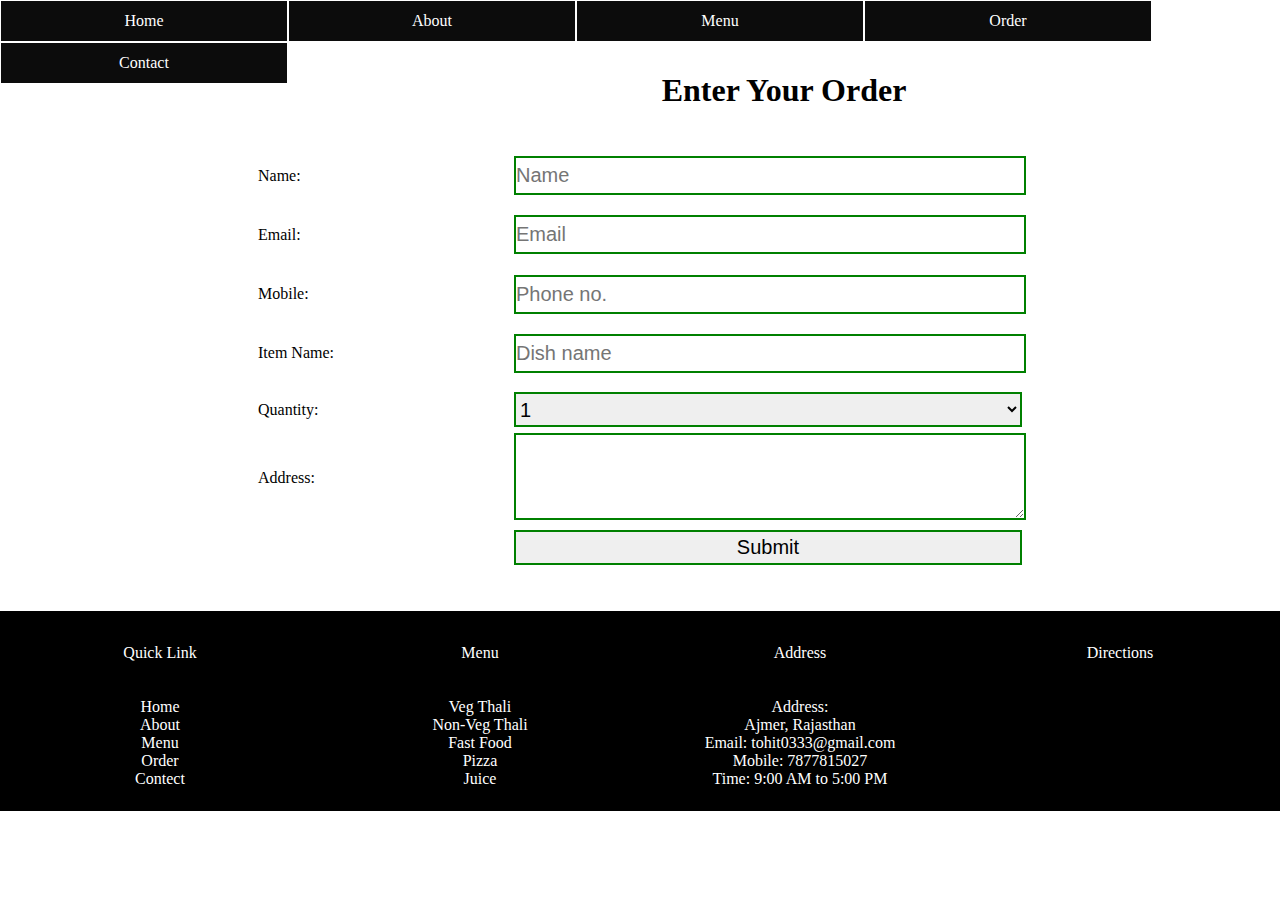
<file: order.html>
<!DOCTYPE html>
<html lang="en">
<head>
    <meta charset="UTF-8">
    <meta name="viewport" content="width=device-width, initial-scale=1.0">
    <title>Flavor Haven Restaurant</title>
    <link rel="stylesheet" type="text/css" href="nav.css">
    <link rel="stylesheet" type="text/css" href="footer.css">
    <link rel="stylesheet" type="text/css" href="order.css">
    <link rel="stylesheet" href="https://cdnjs.cloudflare.com/ajax/libs/font-awesome/4.7.0/css/font-awesome.min.css">
    <link rel="icon" href="hoppang.png">

    <script>
        window.onload=function()
        {
            document.getElementById('loader').style.display="none";
            document.getElementById('content').style.display="block";
        }
    </script>
    <style>
        #loader{
            border:0px solid red;
            position: absolute;
            margin:auto;
            top: 0;
            bottom: 0;
            left: 0;
            right: 0;
            width: 600px;
            height: 600px;
        }
        #loader img{
            width: 700px;
        }
        #content{
            display: none;
        }
    </style>
</head>
<body>
    <div id="loader">
        <img src="The Salad.gif" alt="">
    </div>

    <div id="content">
<!--code for nav bar-->
    <div id="menu">
        <ul>
            <li><a href="index.html">Home</a></li>
            <li><a href="about.html">About</a></li>
            <li><a href="#">Menu</a>
            <ul>
                <li><a href="vegthali.html">Veg Thali</a></li>
                <li><a href="non-veg.html">Non-Veg Thali</a></li>
                <li><a href="chaat.html">Chaat</a></li>
                <li><a href="fast.html">Fast Food</a></li>
                <li><a href="soup.html">Soup</a></li>
                <li><a href="pasta.html">Pasta</a></li>
            </ul></li>
            <li><a href="order.html">Order</a></li>
            <li><a href="contact.html">Contact</a></li>
        </ul>
    </div>
    <!--code end of nav bar-->

   <br><br><br><br>
   <h1 align="center">Enter Your Order</h1>
   <br><br>
   <div>
    <form>
        <center>
    <table width="60%">
        <tr>
            <td width="20%">Name:</td>
            <td width="40%"><input type="text" placeholder="Name" ></td></tr>
            <td>Email:</td>
            <td><input type="text" placeholder="Email"></td></tr>
            <td>Mobile:</td>
            <td><input type="text" placeholder="Phone no."></td></tr>
            <tr><td>Item Name:</td>
            <td><input type="text" placeholder="Dish name"></td></tr>
            <tr><td>Quantity:</td>
                <td>
                    <select>
                        <option>1</option>
                        <option>2</option>
                        <option>3</option>
                        <option>4</option>
                        <option>5</option>
                        <option>6</option>
                        <option>7</option>
                        <option>8</option>
                    </select>
                </td>
            </tr>
            <tr><td>Address:</td>
                <td><textarea></textarea></td>
            </tr>
            <tr><td></td>
                <td><a href="conferm.html"><input type="button" value="Submit"></a></td></tr>
    </table>
    </center>
</form>
   </div>
<br><br>
      <!--code for footer-->
      <div class="footer">
<div class="footerb">
    <br>Quick Link</br>
    <br><br>
    Home <br>
    About <br>
    Menu  <br>
    Order <br>
    Contect <br>
</div>
<div class="footerb">
    <br>Menu</br>
    <br><br>
    Veg Thali <br>
    Non-Veg Thali <br>
    Fast Food  <br>
    Pizza <br>
    Juice <br>
</div>
<div class="footerb">
    <br>Address</br>
    <br><br>
    Address: <br>
    Ajmer, Rajasthan <br>
    Email: tohit0333@gmail.com  <br>
    Mobile: 7877815027 <br>
    Time: 9:00 AM to 5:00 PM <br>
</div>
<div class="footerb">
    <br>Directions</br>
    <br>
    <iframe src="https://www.google.com/maps/embed?pb=!1m18!1m12!1m3!1d57159.85309559326!2d74.59182155144497!3d26.439903449225415!2m3!1f0!2f0!3f0!3m2!1i1024!2i768!4f13.1!3m3!1m2!1s0x396be72ad27bfc13%3A0xb68387500a66a463!2sAjmer%20Lake!5e0!3m2!1sen!2sin!4v1704676545772!5m2!1sen!2sin" width="100%" height="120px" style="border:0;" allowfullscreen="" loading="lazy" referrerpolicy="no-referrer-when-downgrade"></iframe>
</div>
      </div>
      <!--code end of footer-->
    </div>
</body>
</html>
</file>
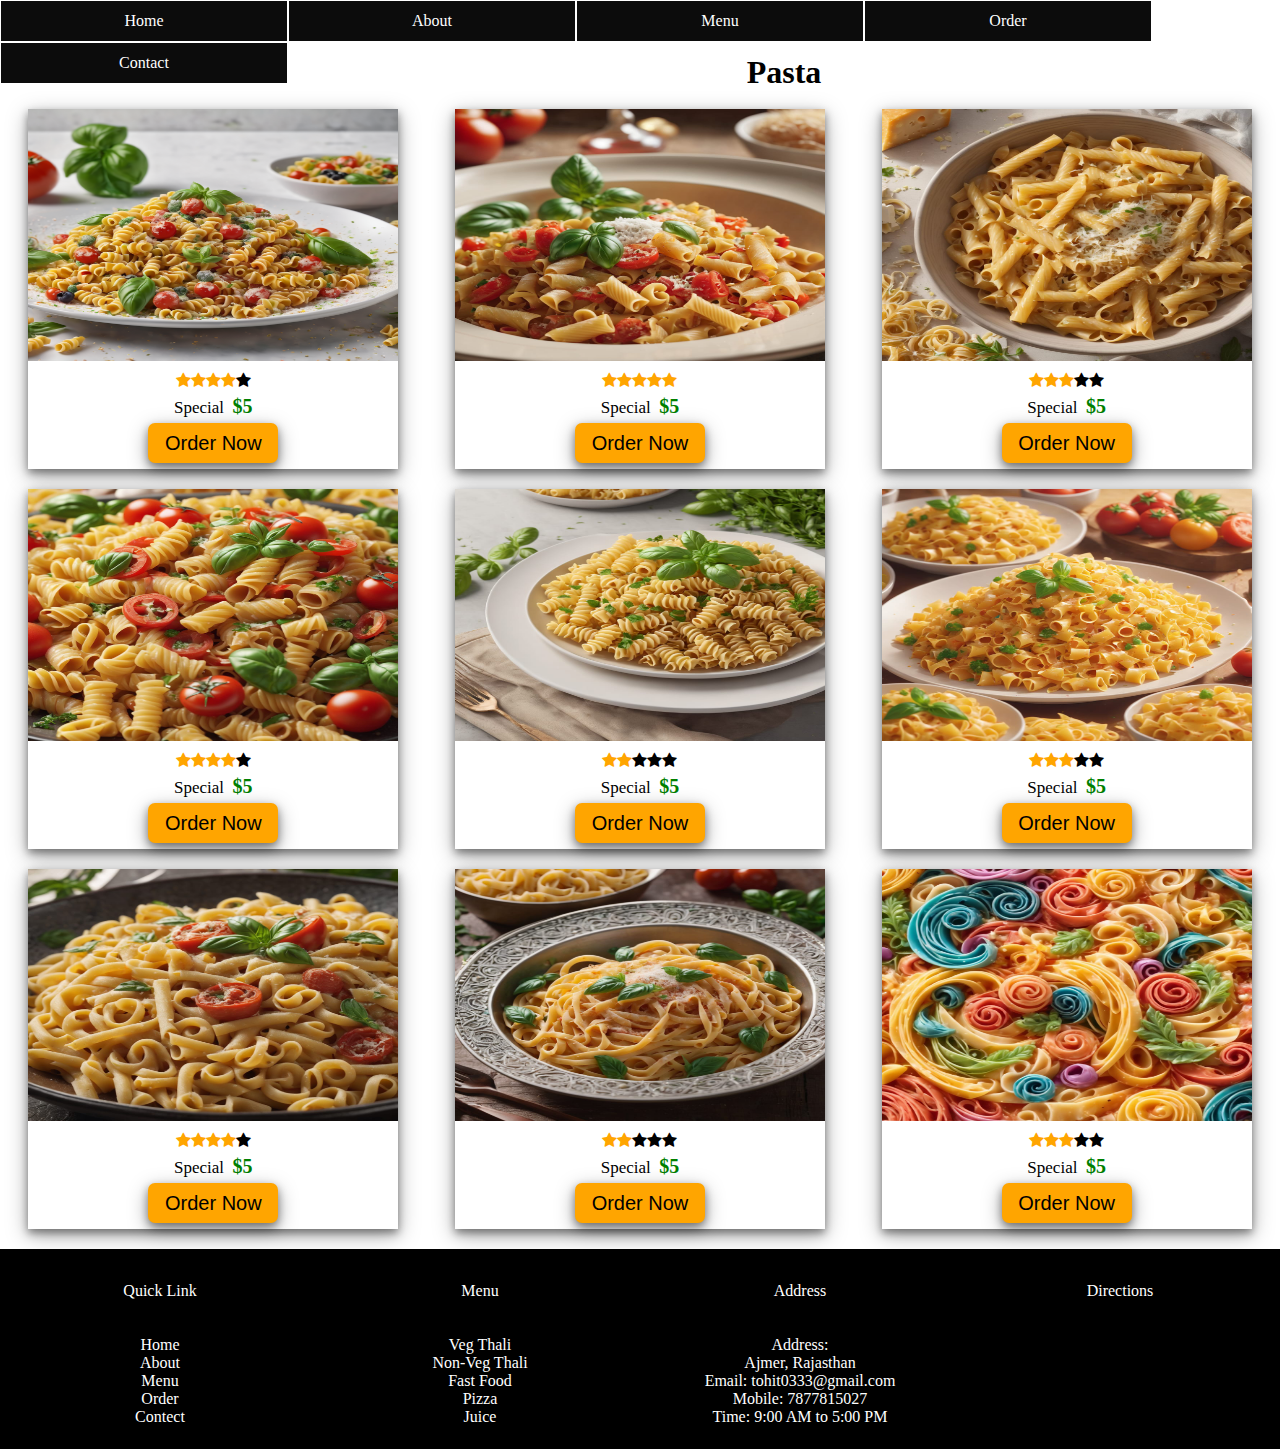
<file: pasta.html>
<!DOCTYPE html>
<html lang="en">
<head>
    <meta charset="UTF-8">
    <meta name="viewport" content="width=device-width, initial-scale=1.0">
    <title>Flavor Haven Restaurant</title>
    <link rel="stylesheet" type="text/css" href="nav.css">
    <link rel="stylesheet" type="text/css" href="footer.css">
    <link rel="stylesheet" type="text/css" href="vegthali.css">
    <link rel="stylesheet" href="https://cdnjs.cloudflare.com/ajax/libs/font-awesome/4.7.0/css/font-awesome.min.css">
    <link rel="icon" href="hoppang.png">

    <script>
        window.onload=function()
        {
            document.getElementById('loader').style.display="none";
            document.getElementById('content').style.display="block";
        }
    </script>
    <style>
        #loader{
            border:0px solid red;
            position: absolute;
            margin:auto;
            top: 0;
            bottom: 0;
            left: 0;
            right: 0;
            width: 600px;
            height: 600px;
        }
        #loader img{
            width: 700px;
        }
        #content{
            display: none;
        }
    </style>
</head>
<body>
    <div id="loader">
        <img src="The Salad.gif" alt="">
    </div>

    <div id="content">
<!--code for nav bar-->
    <div id="menu">
        <ul>
            <li><a href="index.html">Home</a></li>
            <li><a href="about.html">About</a></li>
            <li><a href="#">Menu</a>
            <ul>
                <li><a href="vegthali.html">Veg Thali</a></li>
                <li><a href="non-veg.html">Non-Veg Thali</a></li>
                <li><a href="chaat.html">Chaat</a></li>
                <li><a href="fast.html">Fast Food</a></li>
                <li><a href="soup.html">Soup</a></li>
                <li><a href="pasta.html">Pasta</a></li>
            </ul></li>
            <li><a href="order.html">Order</a></li>
            <li><a href="contact.html">Contact</a></li>
        </ul>
    </div>
    <!--code end of nav bar-->
<br>
<br>
<br>
    <h1 align="center">Pasta</h1>
    <br>
    <div class="top_cat">
        <div class="top_cat_pro"><img src="43.png" alt="">
            <div class="starr">
            <span class="fa fa-star checked"></span>
            <span class="fa fa-star checked"></span>
            <span class="fa fa-star checked"></span>
            <span class="fa fa-star checked"></span>
            <span class="fa fa-star"></span>
        </div>
        <div class="title">
            <p>Special &nbsp;<b>$5</b></p>
        </div>
        <div class="btn">
            <a href="order.html"><input type="button" value="Order Now"></a>
        </div>
        </div>
        <div class="top_cat_pro"><img src="44.jpeg" alt="">
            <div class="starr">
                <span class="fa fa-star checked"></span>
                <span class="fa fa-star checked"></span>
                <span class="fa fa-star checked"></span>
                <span class="fa fa-star checked"></span>
                <span class="fa fa-star checked"></span>
            </div>
            <div class="title">
                <p>Special &nbsp;<b>$5</b></p>
            </div>
            <div class="btn">
                <a href="order.html"><input type="button" value="Order Now"></a>
            </div>
        </div>
        <div class="top_cat_pro"><img src="45.jpeg" alt="">
            <div class="starr">
                <span class="fa fa-star checked"></span>
                <span class="fa fa-star checked"></span>
                <span class="fa fa-star checked"></span>
                <span class="fa fa-star"></span>
                <span class="fa fa-star"></span>
            </div>
            <div class="title">
                <p>Special &nbsp;<b>$5</b></p>
            </div>
            <div class="btn">
                <a href="order.html"><input type="button" value="Order Now"></a>
            </div>
        </div>
     </div>

     <div class="top_cat">
        <div class="top_cat_pro"><img src="46.jpeg" alt="">
            <div class="starr">
                <span class="fa fa-star checked"></span>
                <span class="fa fa-star checked"></span>
                <span class="fa fa-star checked"></span>
                <span class="fa fa-star checked"></span>
                <span class="fa fa-star"></span>
            </div>
            <div class="title">
                <p>Special &nbsp;<b>$5</b></p>
            </div>
            <div class="btn">
                <a href="order.html"><input type="button" value="Order Now"></a>
            </div>
        </div>
        <div class="top_cat_pro"><img src="47.jpeg" alt="">
            <div class="starr">
                <span class="fa fa-star checked"></span>
                <span class="fa fa-star checked"></span>
                <span class="fa fa-star"></span>
                <span class="fa fa-star"></span>
                <span class="fa fa-star"></span>
            </div>
            <div class="title">
                <p>Special &nbsp;<b>$5</b></p>
            </div>
            <div class="btn">
                <a href="order.html"><input type="button" value="Order Now"></a>
            </div>
        </div>
        <div class="top_cat_pro"><img src="48.jpeg" alt="">
            <div class="starr">
                <span class="fa fa-star checked"></span>
                <span class="fa fa-star checked"></span>
                <span class="fa fa-star checked"></span>
                <span class="fa fa-star"></span>
                <span class="fa fa-star"></span>
            </div>
            <div class="title">
                <p>Special &nbsp;<b>$5</b></p>
            </div>
            <div class="btn">
                <a href="order.html"><input type="button" value="Order Now"></a>
            </div>
        </div>
     </div>
     <div class="top_cat">
        <div class="top_cat_pro"><img src="50.jpeg" alt="">
            <div class="starr">
                <span class="fa fa-star checked"></span>
                <span class="fa fa-star checked"></span>
                <span class="fa fa-star checked"></span>
                <span class="fa fa-star checked"></span>
                <span class="fa fa-star"></span>
            </div>
            <div class="title">
                <p>Special &nbsp;<b>$5</b></p>
            </div>
            <div class="btn">
                <a href="order.html"><input type="button" value="Order Now"></a>
            </div>
        </div>
        <div class="top_cat_pro"><img src="51.jpeg" alt="">
            <div class="starr">
                <span class="fa fa-star checked"></span>
                <span class="fa fa-star checked"></span>
                <span class="fa fa-star"></span>
                <span class="fa fa-star"></span>
                <span class="fa fa-star"></span>
            </div>
            <div class="title">
                <p>Special &nbsp;<b>$5</b></p>
            </div>
            <div class="btn">
                <a href="order.html"><input type="button" value="Order Now"></a>
            </div>
        </div>
        <div class="top_cat_pro"><img src="52.jpeg" alt="">
            <div class="starr">
                <span class="fa fa-star checked"></span>
                <span class="fa fa-star checked"></span>
                <span class="fa fa-star checked"></span>
                <span class="fa fa-star"></span>
                <span class="fa fa-star"></span>
            </div>
            <div class="title">
                <p>Special &nbsp;<b>$5</b></p>
            </div>
            <div class="btn">
                <a href="order.html"><input type="button" value="Order Now"></a>
            </div>
        </div>
     </div>
    <!--code for footer-->
     <div class="footer">
        <div class="footerb">
            <br>Quick Link</br>
            <br><br>
            Home <br>
            About <br>
            Menu  <br>
            Order <br>
            Contect <br>
        </div>
        <div class="footerb">
            <br>Menu</br>
            <br><br>
            Veg Thali <br>
            Non-Veg Thali <br>
            Fast Food  <br>
            Pizza <br>
            Juice <br>
        </div>
        <div class="footerb">
            <br>Address</br>
            <br><br>
            Address: <br>
            Ajmer, Rajasthan <br>
            Email: tohit0333@gmail.com  <br>
            Mobile: 7877815027 <br>
            Time: 9:00 AM to 5:00 PM <br>
        </div>
        <div class="footerb">
            <br>Directions</br>
            <br>
            <iframe src="https://www.google.com/maps/embed?pb=!1m18!1m12!1m3!1d57159.85309559326!2d74.59182155144497!3d26.439903449225415!2m3!1f0!2f0!3f0!3m2!1i1024!2i768!4f13.1!3m3!1m2!1s0x396be72ad27bfc13%3A0xb68387500a66a463!2sAjmer%20Lake!5e0!3m2!1sen!2sin!4v1704676545772!5m2!1sen!2sin" width="100%" height="120px" style="border:0;" allowfullscreen="" loading="lazy" referrerpolicy="no-referrer-when-downgrade"></iframe>
        </div>
              </div>
              <!--code end of footer-->
            </div>
</body>
</html>
</file>
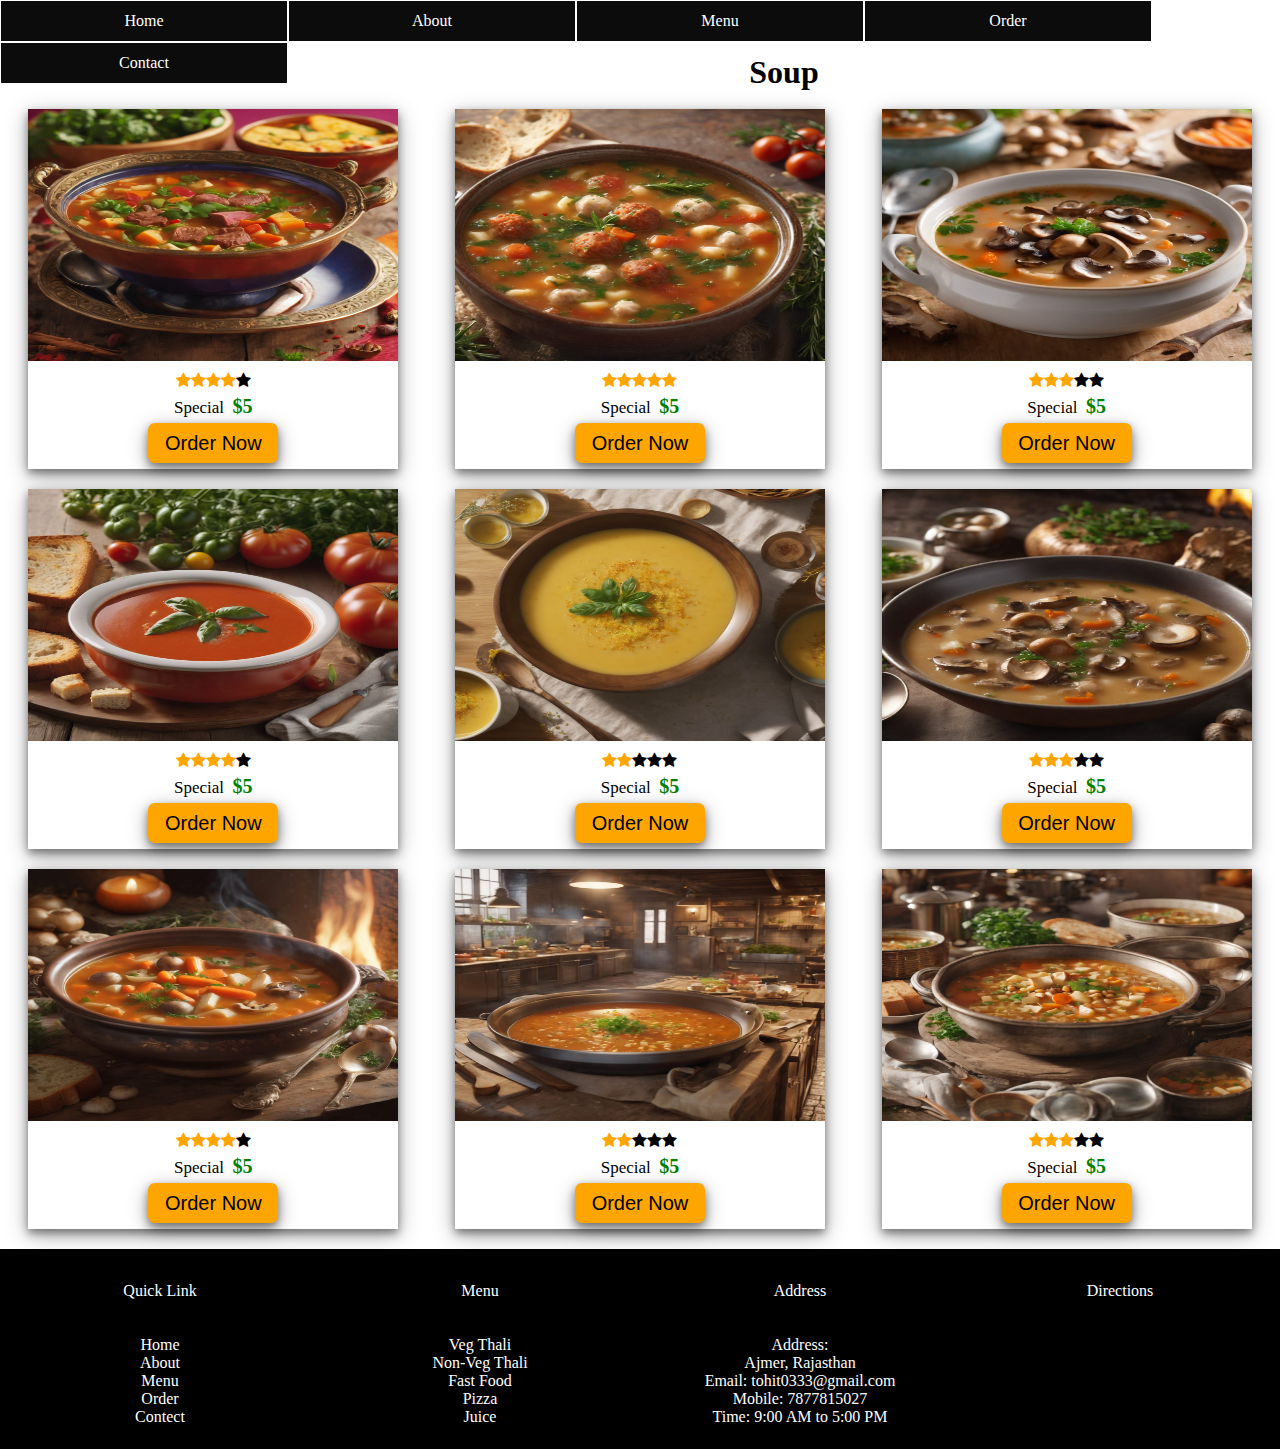
<file: soup.html>
<!DOCTYPE html>
<html lang="en">
<head>
    <meta charset="UTF-8">
    <meta name="viewport" content="width=device-width, initial-scale=1.0">
    <title>Flavor Haven Restaurant</title>
    <link rel="stylesheet" type="text/css" href="nav.css">
    <link rel="stylesheet" type="text/css" href="footer.css">
    <link rel="stylesheet" type="text/css" href="vegthali.css">
    <link rel="stylesheet" href="https://cdnjs.cloudflare.com/ajax/libs/font-awesome/4.7.0/css/font-awesome.min.css">
    <link rel="icon" href="hoppang.png">

    <script>
        window.onload=function()
        {
            document.getElementById('loader').style.display="none";
            document.getElementById('content').style.display="block";
        }
    </script>
    <style>
        #loader{
            border:0px solid red;
            position: absolute;
            margin:auto;
            top: 0;
            bottom: 0;
            left: 0;
            right: 0;
            width: 600px;
            height: 600px;
        }
        #loader img{
            width: 700px;
        }
        #content{
            display: none;
        }
    </style>
</head>
<body>
    <div id="loader">
        <img src="The Salad.gif" alt="">
    </div>

    <div id="content">
<!--code for nav bar-->
    <div id="menu">
        <ul>
            <li><a href="index.html">Home</a></li>
            <li><a href="about.html">About</a></li>
            <li><a href="#">Menu</a>
            <ul>
                <li><a href="vegthali.html">Veg Thali</a></li>
                <li><a href="non-veg.html">Non-Veg Thali</a></li>
                <li><a href="chaat.html">Chaat</a></li>
                <li><a href="fast.html">Fast Food</a></li>
                <li><a href="soup.html">Soup</a></li>
                <li><a href="pasta.html">Pasta</a></li>
            </ul></li>
            <li><a href="order.html">Order</a></li>
            <li><a href="contact.html">Contact</a></li>
        </ul>
    </div>
    <!--code end of nav bar-->
<br>
<br>
<br>
    <h1 align="center">Soup</h1>
    <br>
    <div class="top_cat">
        <div class="top_cat_pro"><img src="53.jpeg" alt="">
            <div class="starr">
            <span class="fa fa-star checked"></span>
            <span class="fa fa-star checked"></span>
            <span class="fa fa-star checked"></span>
            <span class="fa fa-star checked"></span>
            <span class="fa fa-star"></span>
        </div>
        <div class="title">
            <p>Special &nbsp;<b>$5</b></p>
        </div>
        <div class="btn">
            <a href="order.html"><input type="button" value="Order Now"></a>
        </div>
        </div>
        <div class="top_cat_pro"><img src="54.jpeg" alt="">
            <div class="starr">
                <span class="fa fa-star checked"></span>
                <span class="fa fa-star checked"></span>
                <span class="fa fa-star checked"></span>
                <span class="fa fa-star checked"></span>
                <span class="fa fa-star checked"></span>
            </div>
            <div class="title">
                <p>Special &nbsp;<b>$5</b></p>
            </div>
            <div class="btn">
                <a href="order.html"><input type="button" value="Order Now"></a>
            </div>
        </div>
        <div class="top_cat_pro"><img src="55.jpeg" alt="">
            <div class="starr">
                <span class="fa fa-star checked"></span>
                <span class="fa fa-star checked"></span>
                <span class="fa fa-star checked"></span>
                <span class="fa fa-star"></span>
                <span class="fa fa-star"></span>
            </div>
            <div class="title">
                <p>Special &nbsp;<b>$5</b></p>
            </div>
            <div class="btn">
                <a href="order.html"><input type="button" value="Order Now"></a>
            </div>
        </div>
     </div>

     <div class="top_cat">
        <div class="top_cat_pro"><img src="56.jpeg" alt="">
            <div class="starr">
                <span class="fa fa-star checked"></span>
                <span class="fa fa-star checked"></span>
                <span class="fa fa-star checked"></span>
                <span class="fa fa-star checked"></span>
                <span class="fa fa-star"></span>
            </div>
            <div class="title">
                <p>Special &nbsp;<b>$5</b></p>
            </div>
            <div class="btn">
                <a href="order.html"><input type="button" value="Order Now"></a>
            </div>
        </div>
        <div class="top_cat_pro"><img src="57.jpeg" alt="">
            <div class="starr">
                <span class="fa fa-star checked"></span>
                <span class="fa fa-star checked"></span>
                <span class="fa fa-star"></span>
                <span class="fa fa-star"></span>
                <span class="fa fa-star"></span>
            </div>
            <div class="title">
                <p>Special &nbsp;<b>$5</b></p>
            </div>
            <div class="btn">
                <a href="order.html"><input type="button" value="Order Now"></a>
            </div>
        </div>
        <div class="top_cat_pro"><img src="58.jpeg" alt="">
            <div class="starr">
                <span class="fa fa-star checked"></span>
                <span class="fa fa-star checked"></span>
                <span class="fa fa-star checked"></span>
                <span class="fa fa-star"></span>
                <span class="fa fa-star"></span>
            </div>
            <div class="title">
                <p>Special &nbsp;<b>$5</b></p>
            </div>
            <div class="btn">
                <a href="order.html"><input type="button" value="Order Now"></a>
            </div>
        </div>
     </div>
     <div class="top_cat">
        <div class="top_cat_pro"><img src="59.jpeg" alt="">
            <div class="starr">
                <span class="fa fa-star checked"></span>
                <span class="fa fa-star checked"></span>
                <span class="fa fa-star checked"></span>
                <span class="fa fa-star checked"></span>
                <span class="fa fa-star"></span>
            </div>
            <div class="title">
                <p>Special &nbsp;<b>$5</b></p>
            </div>
            <div class="btn">
                <a href="order.html"><input type="button" value="Order Now"></a>
            </div>
        </div>
        <div class="top_cat_pro"><img src="60.jpeg" alt="">
            <div class="starr">
                <span class="fa fa-star checked"></span>
                <span class="fa fa-star checked"></span>
                <span class="fa fa-star"></span>
                <span class="fa fa-star"></span>
                <span class="fa fa-star"></span>
            </div>
            <div class="title">
                <p>Special &nbsp;<b>$5</b></p>
            </div>
            <div class="btn">
                <a href="order.html"><input type="button" value="Order Now"></a>
            </div>
        </div>
        <div class="top_cat_pro"><img src="61.jpeg" alt="">
            <div class="starr">
                <span class="fa fa-star checked"></span>
                <span class="fa fa-star checked"></span>
                <span class="fa fa-star checked"></span>
                <span class="fa fa-star"></span>
                <span class="fa fa-star"></span>
            </div>
            <div class="title">
                <p>Special &nbsp;<b>$5</b></p>
            </div>
            <div class="btn">
                <a href="order.html"><input type="button" value="Order Now"></a>
            </div>
        </div>
     </div>
    <!--code for footer-->
     <div class="footer">
        <div class="footerb">
            <br>Quick Link</br>
            <br><br>
            Home <br>
            About <br>
            Menu  <br>
            Order <br>
            Contect <br>
        </div>
        <div class="footerb">
            <br>Menu</br>
            <br><br>
            Veg Thali <br>
            Non-Veg Thali <br>
            Fast Food  <br>
            Pizza <br>
            Juice <br>
        </div>
        <div class="footerb">
            <br>Address</br>
            <br><br>
            Address: <br>
            Ajmer, Rajasthan <br>
            Email: tohit0333@gmail.com  <br>
            Mobile: 7877815027 <br>
            Time: 9:00 AM to 5:00 PM <br>
        </div>
        <div class="footerb">
            <br>Directions</br>
            <br>
            <iframe src="https://www.google.com/maps/embed?pb=!1m18!1m12!1m3!1d57159.85309559326!2d74.59182155144497!3d26.439903449225415!2m3!1f0!2f0!3f0!3m2!1i1024!2i768!4f13.1!3m3!1m2!1s0x396be72ad27bfc13%3A0xb68387500a66a463!2sAjmer%20Lake!5e0!3m2!1sen!2sin!4v1704676545772!5m2!1sen!2sin" width="100%" height="120px" style="border:0;" allowfullscreen="" loading="lazy" referrerpolicy="no-referrer-when-downgrade"></iframe>
        </div>
              </div>
              <!--code end of footer-->
            </div>
</body>
</html>
</file>
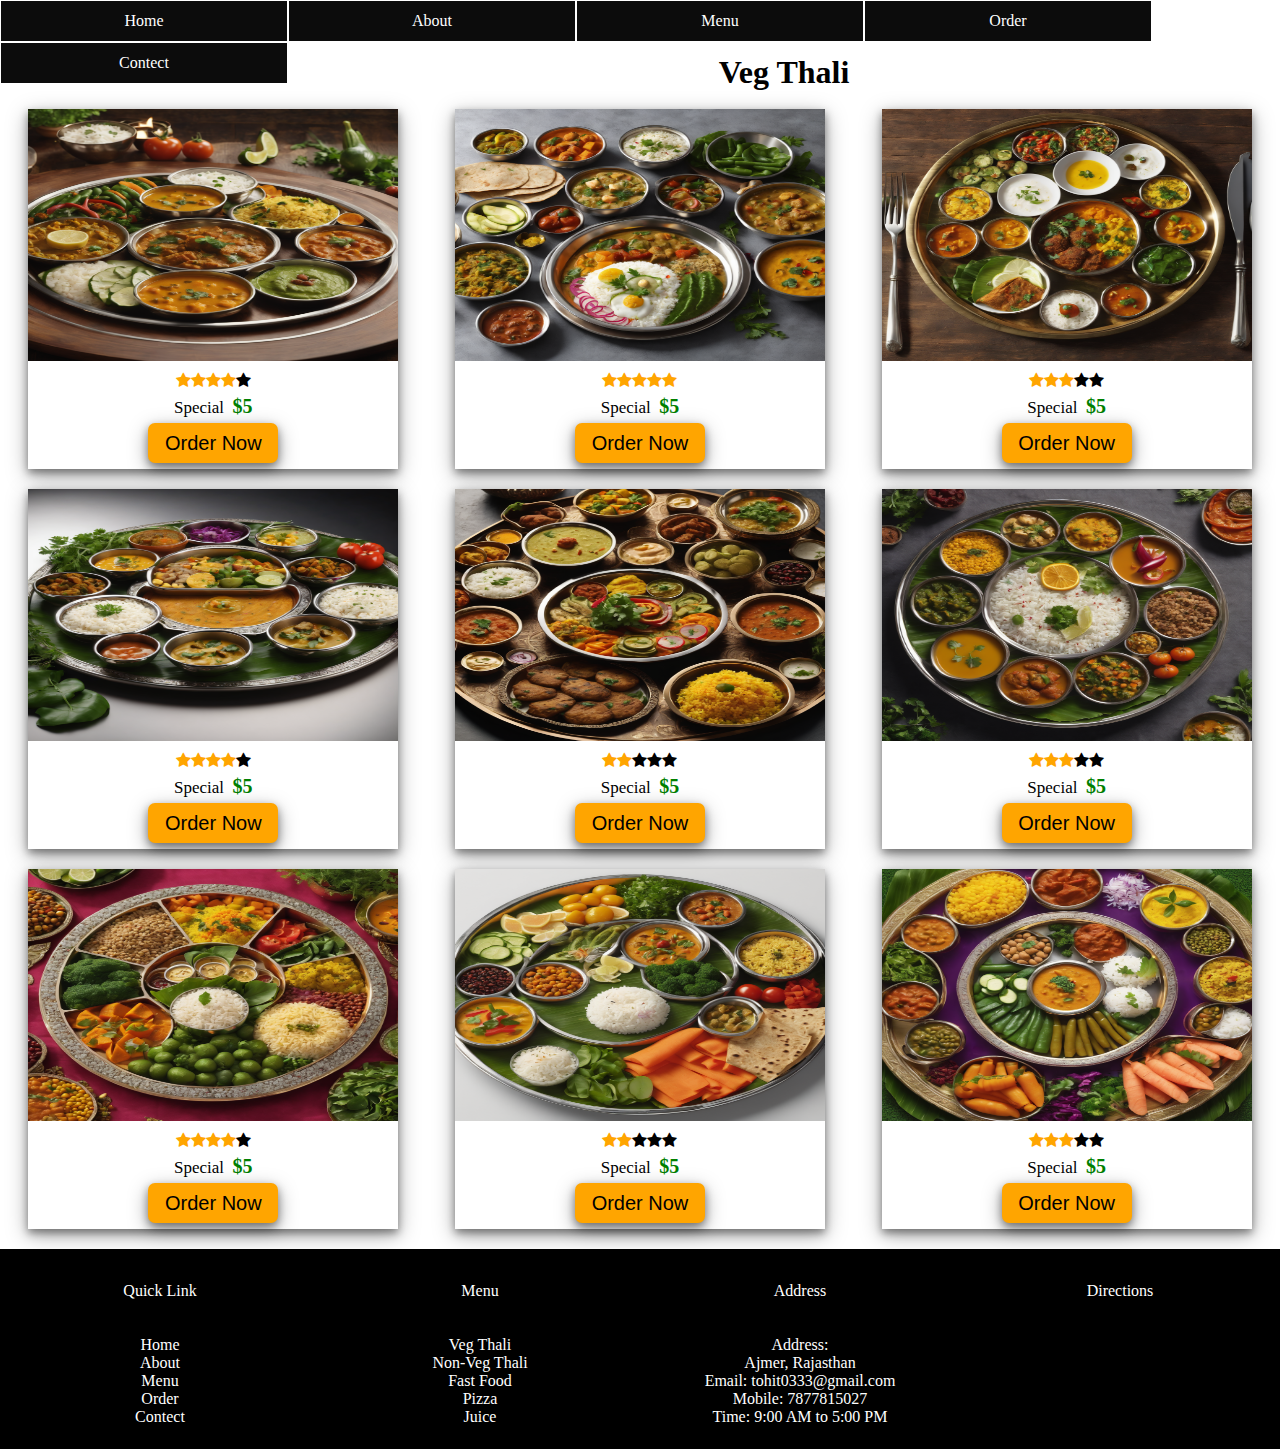
<file: vegthali.html>
<!DOCTYPE html>
<html lang="en">
<head>
    <meta charset="UTF-8">
    <meta name="viewport" content="width=device-width, initial-scale=1.0">
    <title>Flavor Haven Restaurant</title>
    <link rel="stylesheet" type="text/css" href="nav.css">
    <link rel="stylesheet" type="text/css" href="footer.css">
    <link rel="stylesheet" type="text/css" href="vegthali.css">
    <link rel="stylesheet" href="https://cdnjs.cloudflare.com/ajax/libs/font-awesome/4.7.0/css/font-awesome.min.css">
    <link rel="icon" href="hoppang.png">

    <script>
        window.onload=function()
        {
            document.getElementById('loader').style.display="none";
            document.getElementById('content').style.display="block";
        }
    </script>
    <style>
        #loader{
            border:0px solid red;
            position: absolute;
            margin:auto;
            top: 0;
            bottom: 0;
            left: 0;
            right: 0;
            width: 600px;
            height: 600px;
        }
        #loader img{
            width: 700px;
        }
        #content{
            display: none;
        }
    </style>
</head>
<body>
    <div id="loader">
        <img src="The Salad.gif" alt="">
    </div>

    <div id="content">
<!--code for nav bar-->
    <div id="menu">
        <ul>
            <li><a href="index.html">Home</a></li>
            <li><a href="about.html">About</a></li>
            <li><a href="#">Menu</a>
            <ul>
                <li><a href="vegthali.html">Veg Thali</a></li>
                <li><a href="non-veg.html">Non-Veg Thali</a></li>
                <li><a href="chaat.html">Chaat</a></li>
                <li><a href="fast.html">Fast Food</a></li>
                <li><a href="soup.html">Soup</a></li>
                <li><a href="pasta.html">Pasta</a></li>
            </ul></li>
            <li><a href="order.html">Order</a></li>
            <li><a href="contact.html">Contect</a></li>
        </ul>
    </div>
    <!--code end of nav bar-->
<br>
<br>
<br>
    <h1 align="center">Veg Thali</h1>
    <br>
    <div class="top_cat">
        <div class="top_cat_pro"><img src="17.png" alt="">
            <div class="starr">
            <span class="fa fa-star checked"></span>
            <span class="fa fa-star checked"></span>
            <span class="fa fa-star checked"></span>
            <span class="fa fa-star checked"></span>
            <span class="fa fa-star"></span>
        </div>
        <div class="title">
            <p>Special &nbsp;<b>$5</b></p>
        </div>
        <div class="btn">
           <a href="order.html"><input type="button" value="Order Now"></a>
        </div>
        </div>
        <div class="top_cat_pro"><img src="18.png" alt="">
            <div class="starr">
                <span class="fa fa-star checked"></span>
                <span class="fa fa-star checked"></span>
                <span class="fa fa-star checked"></span>
                <span class="fa fa-star checked"></span>
                <span class="fa fa-star checked"></span>
            </div>
            <div class="title">
                <p>Special &nbsp;<b>$5</b></p>
            </div>
            <div class="btn">
                <a href="order.html"><input type="button" value="Order Now"></a>
            </div>
        </div>
        <div class="top_cat_pro"><img src="19.png" alt="">
            <div class="starr">
                <span class="fa fa-star checked"></span>
                <span class="fa fa-star checked"></span>
                <span class="fa fa-star checked"></span>
                <span class="fa fa-star"></span>
                <span class="fa fa-star"></span>
            </div>
            <div class="title">
                <p>Special &nbsp;<b>$5</b></p>
            </div>
            <div class="btn">
                <a href="order.html"><input type="button" value="Order Now"></a>
            </div>
        </div>
     </div>

     <div class="top_cat">
        <div class="top_cat_pro"><img src="20.png" alt="">
            <div class="starr">
                <span class="fa fa-star checked"></span>
                <span class="fa fa-star checked"></span>
                <span class="fa fa-star checked"></span>
                <span class="fa fa-star checked"></span>
                <span class="fa fa-star"></span>
            </div>
            <div class="title">
                <p>Special &nbsp;<b>$5</b></p>
            </div>
            <div class="btn">
                <a href="order.html"><input type="button" value="Order Now"></a>
            </div>
        </div>
        <div class="top_cat_pro"><img src="21.png" alt="">
            <div class="starr">
                <span class="fa fa-star checked"></span>
                <span class="fa fa-star checked"></span>
                <span class="fa fa-star"></span>
                <span class="fa fa-star"></span>
                <span class="fa fa-star"></span>
            </div>
            <div class="title">
                <p>Special &nbsp;<b>$5</b></p>
            </div>
            <div class="btn">
                <a href="order.html"><input type="button" value="Order Now"></a>
            </div>
        </div>
        <div class="top_cat_pro"><img src="22.png" alt="">
            <div class="starr">
                <span class="fa fa-star checked"></span>
                <span class="fa fa-star checked"></span>
                <span class="fa fa-star checked"></span>
                <span class="fa fa-star"></span>
                <span class="fa fa-star"></span>
            </div>
            <div class="title">
                <p>Special &nbsp;<b>$5</b></p>
            </div>
            <div class="btn">
                <a href="order.html"><input type="button" value="Order Now"></a>
            </div>
        </div>
     </div>
     <div class="top_cat">
        <div class="top_cat_pro"><img src="29.png" alt="">
            <div class="starr">
                <span class="fa fa-star checked"></span>
                <span class="fa fa-star checked"></span>
                <span class="fa fa-star checked"></span>
                <span class="fa fa-star checked"></span>
                <span class="fa fa-star"></span>
            </div>
            <div class="title">
                <p>Special &nbsp;<b>$5</b></p>
            </div>
            <div class="btn">
                <a href="order.html"><input type="button" value="Order Now"></a>
            </div>
        </div>
        <div class="top_cat_pro"><img src="30.png" alt="">
            <div class="starr">
                <span class="fa fa-star checked"></span>
                <span class="fa fa-star checked"></span>
                <span class="fa fa-star"></span>
                <span class="fa fa-star"></span>
                <span class="fa fa-star"></span>
            </div>
            <div class="title">
                <p>Special &nbsp;<b>$5</b></p>
            </div>
            <div class="btn">
                <a href="order.html"><input type="button" value="Order Now"></a>
            </div>
        </div>
        <div class="top_cat_pro"><img src="31.png" alt="">
            <div class="starr">
                <span class="fa fa-star checked"></span>
                <span class="fa fa-star checked"></span>
                <span class="fa fa-star checked"></span>
                <span class="fa fa-star"></span>
                <span class="fa fa-star"></span>
            </div>
            <div class="title">
                <p>Special &nbsp;<b>$5</b></p>
            </div>
            <div class="btn">
                <a href="order.html"><input type="button" value="Order Now"></a>
            </div>
        </div>
     </div>
    <!--code for footer-->
     <div class="footer">
        <div class="footerb">
            <br>Quick Link</br>
            <br><br>
            Home <br>
            About <br>
            Menu  <br>
            Order <br>
            Contect <br>
        </div>
        <div class="footerb">
            <br>Menu</br>
            <br><br>
            Veg Thali <br>
            Non-Veg Thali <br>
            Fast Food  <br>
            Pizza <br>
            Juice <br>
        </div>
        <div class="footerb">
            <br>Address</br>
            <br><br>
            Address: <br>
            Ajmer, Rajasthan <br>
            Email: tohit0333@gmail.com  <br>
            Mobile: 7877815027 <br>
            Time: 9:00 AM to 5:00 PM <br>
        </div>
        <div class="footerb">
            <br>Directions</br>
            <br>
            <iframe src="https://www.google.com/maps/embed?pb=!1m18!1m12!1m3!1d57159.85309559326!2d74.59182155144497!3d26.439903449225415!2m3!1f0!2f0!3f0!3m2!1i1024!2i768!4f13.1!3m3!1m2!1s0x396be72ad27bfc13%3A0xb68387500a66a463!2sAjmer%20Lake!5e0!3m2!1sen!2sin!4v1704676545772!5m2!1sen!2sin" width="100%" height="120px" style="border:0;" allowfullscreen="" loading="lazy" referrerpolicy="no-referrer-when-downgrade"></iframe>
        </div>
              </div>
              <!--code end of footer-->
            </div>
</body>
</html>
</file>
<file: nav.css>
*{
    margin:0;
    padding: 0;
}
#menu ul{
    list-style: none;
    z-index: 1000;
}
#menu ul li{
background-color: rgb(12, 12, 12);
border: 1px solid white;
width: 286px;
height: 40px;
text-align: center;
line-height: 40px;
float: left;
position: relative;
}
#menu ul li a{
    text-decoration: none;
    color: white;
    display: block;
}
#menu ul li a:hover{
    background-color: rgb(21, 156, 46);
}
#menu ul ul{
    position: absolute;
    display: none;
}
#menu ul li:hover > ul{
    display: block;
}
</file>
<file: slider.css>
#outerbox{
    width: 1438px;
    overflow: hidden;
}
#sliderbox{
    position: relative;
    width: 5752px;
    animation: slide 20s infinite ;
}
#sliderbox img {
    float: left;
}
@keyframes slide{
0%{
left:0px;
}
20%{
    left: 0px;
}
25%{
    left: -1438px;
}
45%{
    left: -1438px;
}
50%{
    left: -2876px;
}
70%{
    left: -2876px;
}
75%{
    left: -4314px;
}
95%{
    left: -4314px;
}
100%{
    left: -5752px;
}
}
</file>
<file: top_cat.css>
.top_cat{
    border: 0px solid black;
    display: flex;
    justify-content: space-around;
    align-items: center;
}
.top_cat_pro{
    border: 0px solid red;
    width: 370px;
    height: 280px;
    float: left;
    margin-top: 20x;
    margin-bottom: 20px;
    box-shadow: 0 4px 8px 0 rgba(0,0,0,0.4),0 6px 20px 0 rgba(0,0,0,0.35);
    transition: 1s;
}
.top_cat_pro:hover{
    transform: scale(1.05);
}
.top_cat_pro img{
    width: 100%;
    height: 80%;
}
.checked{
    color:orange;
}
.starr{
    border: 0px solid black;
    height: 30px;
    display: flex;
    justify-content: center;
    align-items: center;
}
.title p{
    text-align: center;
    font-size: 17px;
}
</file>
<file: footer.css>
.footer{
    height: 200px;
    width: 100%;
    background-color: black;
    display: flex;
    justify-content: space-around;
    align-items: center;
}
.footerb{
    height: 180px;
    width: 300px;
    float: left;
    margin-top: 10px;
    color: white;
    text-align: center;
}
</file>
<file: about.css>
.top_cat{
    border: 0px solid black;
    display: flex;
    justify-content: space-around;
    align-items: center;
}
.top_cat_pro{
    border: 0px solid red;
    width: 370px;
    height: 370px;
    float: left;
    margin-top: 20x;
    margin-bottom: 20px;
    box-shadow: 0 4px 8px 0 rgba(0,0,0,0.4),0 6px 20px 0 rgba(0,0,0,0.35);
    transition: 1s;
}
.top_cat_pro:hover{
    transform: scale(1.05);
}
.top_cat_pro img{
    width: 100%;
    height: 90%;
}
.checked{
    color:orange;
}
.starr{
    border: 0px solid black;
    height: 30px;
    display: flex;
    justify-content: center;
    align-items: center;
}
p{
    text-align: justify;
    margin-left: 10px;
    margin-right: 10px;
}
</file>
<file: vegthali.css>
.top_cat{
    border: 0px solid black;
    display: flex;
    justify-content: space-around;
    align-items: center;
}
.top_cat_pro{
    border: 0px solid red;
    width: 370px;
    height: 360px;
    float: left;
    margin-top: 20x;
    margin-bottom: 20px;
    box-shadow: 0 4px 8px 0 rgba(0,0,0,0.4),0 6px 20px 0 rgba(0,0,0,0.35);
    transition: 1s;
}
.top_cat_pro:hover{
    transform: scale(1.05);
}
.top_cat_pro img{
    width: 100%;
    height: 70%;
}
.checked{
    color: orange;
}
.starr{
    border: 0px solid black;
    height: 30px;
    display: flex;
    justify-content: center;
    align-items: center;
}
.title p{
    text-align: center;
    font-size: 17px;
}
.title b{
    color: green;
    font-size: 20px;
}
.btn{
    border:0px solid green;
    height: 50px;
    display: flex;
    justify-content: center;
    align-items: center;
}
.btn input{
    height: 40px;
    width: 130px;
    border-radius: 7px;
    border: 0px;
    background-color: orange;
    font-size: 20px;
    box-shadow: 0 4px 8px 0 rgba(0,0,0,0.4),0 6px 20px 0 rgba(0,0,0,0.35);
}
.btn input:hover{
    background-color: green;
    color: white;
}
</file>
<file: conferm.css>
.you{
    width: 50%;
    height: 20px;
    text-align: center;
    margin-left: 50vh;
}
</file>
<file: contact.css>
.contact{
    width: 100%;
    height: 450px;
    border: 0px solid blue;
    display: flex;
    justify-content: space-around;
    align-items: center;
}
.contact_content{
    width: 49%;
    height: 440px;
    border: 0px solid green;
    float: left;
}
</file>
<file: order1.css>
table{
    height: 430px;
}
input{
    width: 100%;
    height: 35px;
    border: 2px solid green;
font-size: 20px;
}
textarea{
    width: 100%;
    height: 100%;
    border: 2px solid green;
    font-size: 20px;
}
select{
width: 100%;
height: 35px;
border: 2px solid green;
font-size: 20px;
}
input [type=button]:hover{
    background-color: black;
    color: white;
}
</file>
<file: order.css>
table{
    height: 430px;
}
input{
    width: 100%;
    height: 35px;
    border: 2px solid green;
font-size: 20px;
}
textarea{
    width: 100%;
    height: 100%;
    border: 2px solid green;
    font-size: 20px;
}
select{
width: 100%;
height: 35px;
border: 2px solid green;
font-size: 20px;
}
input [type=button]:hover{
    background-color: black;
    color: white;
}
</file>
